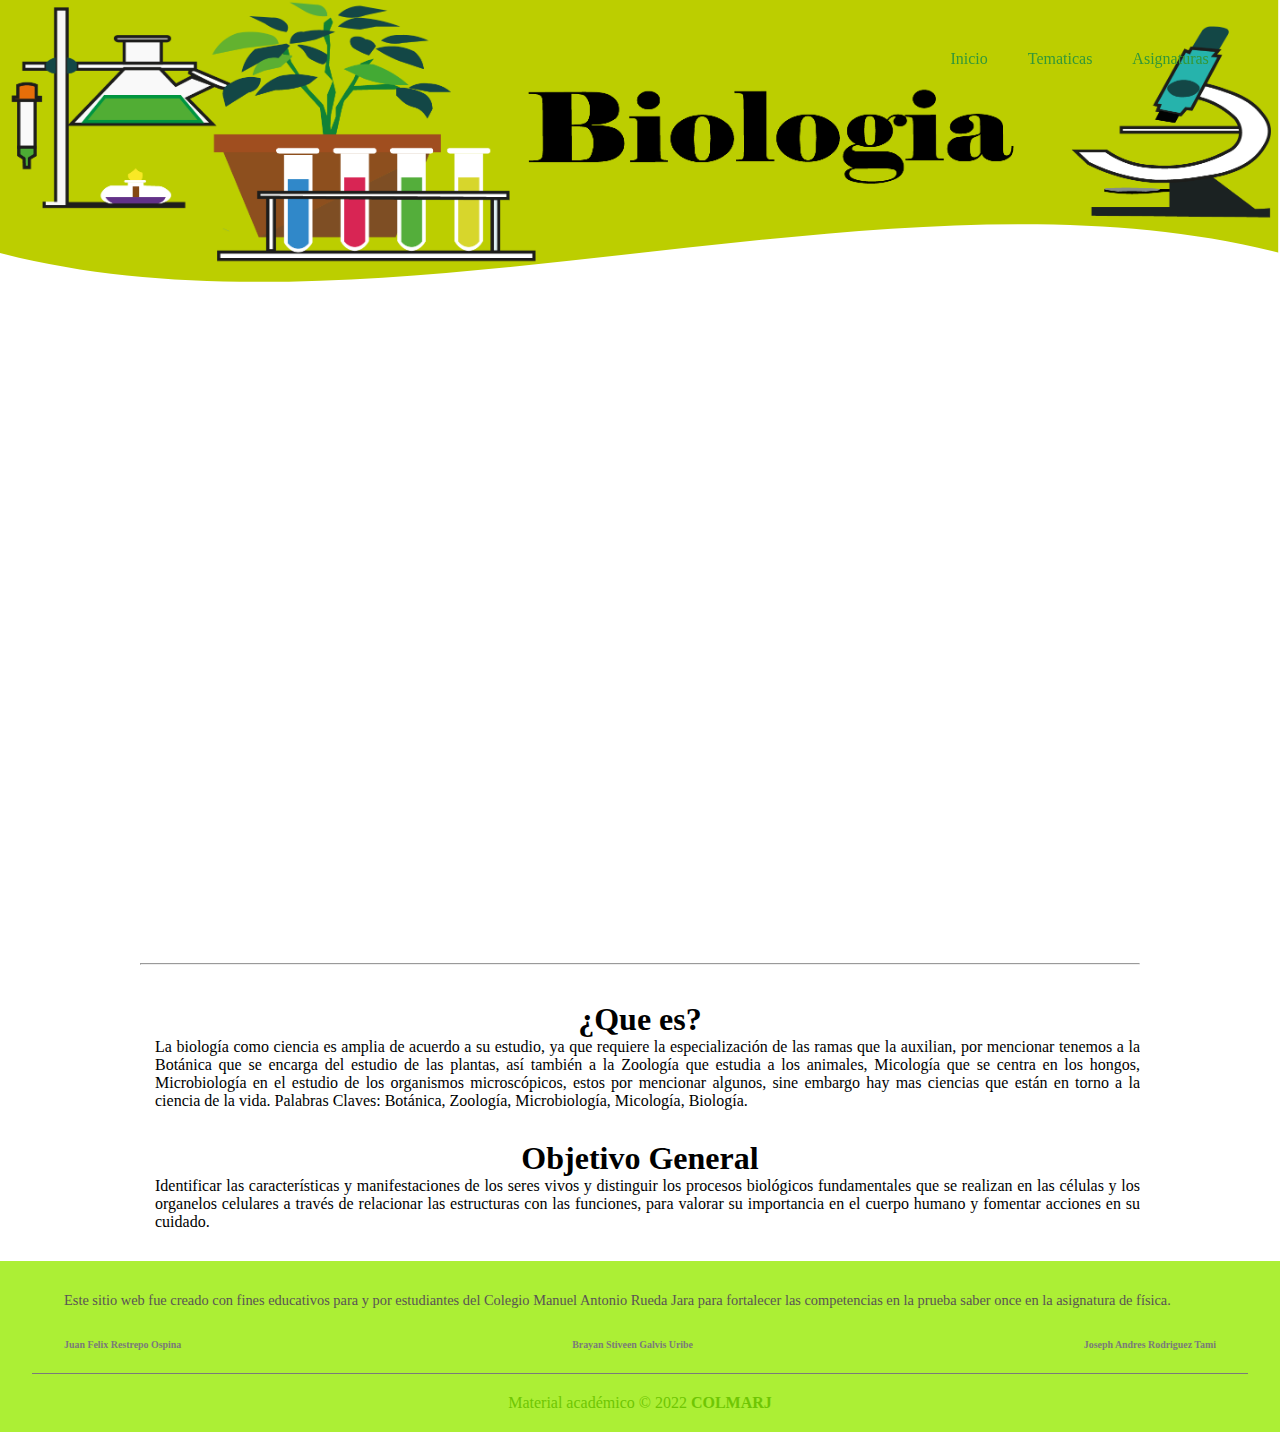
<file: Biologia/Biologia/biologia.html>
<!DOCTYPE html>
<html lang="es">
<head>
    <meta charcet="UTF-8">
    <meta name="viewport" content="width=device-width, initial-scale=1.0">
    <meta htpp-equiv="X-UA-Compatible" content="ie=edge"> 
    <title>Biologia colmarj </title>
    <link rel="stylesheet" href="Inicio Estilo.css">
    <link rel="shortcut icon" href="Imagenes/logobio.png" type="image/x-icon">
</head>
<body>
    <header>
        <nav>
            <ul class="menu">
                <li><a href="../../Index.html">Inicio</a>
                <li><a href="#"> Tematicas</a>
                    <ul class="submenu-tematicas"></li>
                        <ul class="submenu-tematicas">
                            <li><a href="../Temas/La Celula/Biologia-La celula.html">La Celula</a></li><br>
                            <li><a href="../Temas/Los Ecosistemas/Biologia-Los Ecosistemas.html">Los Ecosistemas</a></li><br>
                            <li><a href="../Temas/Organismos/Biologia-Organismos.html">Organismos</a></li><br>
                            </ul>
                        </ul>
                <li><a href="#">Asignaturas</a>
                    <ul class="submenu-asignaturas"></li>
                        <ul class="submenu-asignaturas">
                            <li><a href="../../Fisica/Pagina principal/fisica.html">Fisica</a></li>
                            <li><a href="../Biologia/biologia.html">Biologia</a></li>
                            <li><a href="../../Quimica/principal/Quimica.html">Quimica</a></li>
                                          
                        </ul>
                    </ul>
        </nav>
        <div class="wave" style="height: 150px; overflow: hidden;" ><svg viewBox="0 0 500 150" preserveAspectRatio="none" style="height: 100%; width: 100%;"><path d="M0.00,49.98 C149.99,150.00 349.20,-49.98 500.00,49.98 L500.00,150.00 L0.00,150.00 Z" style="stroke: none; fill: rgb(255, 255, 255);"></path></svg></div>
    </header>
        <main>
            <section class="contenedor sobre-nosotros">
                
                <div class="contenedor-sobre-nosotros">
                    <div class="contenido-textos">
                        <center><iframe width="1000" height="570" src="https://www.youtube.com/embed/XViBPvJAaxI" title="¿QUE ES LA BIOLOGÍA ? en minutos" frameborder="0" allow="accelerometer; autoplay; clipboard-write; encrypted-media; gyroscope; picture-in-picture" allowfullscreen></iframe></center><br><br><hr><br><br>
                        <h1>¿Que es?</h1>
                        <p>La biología como ciencia es amplia de acuerdo a su estudio, ya que
                            requiere la especialización de las ramas que la auxilian, por mencionar
                            tenemos a la Botánica que se encarga del estudio de las plantas, así
                            también a la Zoología que estudia a los animales, Micología que se
                            centra en los hongos, Microbiología en el estudio de los organismos
                            microscópicos, estos por mencionar algunos, sine embargo hay mas
                            ciencias que están en torno a la ciencia de la vida.
                            Palabras Claves: Botánica, Zoología, Microbiología, Micología,
                            Biología.</p>
                        <h1>Objetivo General</h1>
                        <p>Identificar las características y
                            manifestaciones de los seres vivos y distinguir los
                            procesos biológicos fundamentales que se realizan
                            en las células y los organelos celulares a través de
                            relacionar las estructuras con las funciones, para
                            valorar su importancia en el cuerpo humano y
                            fomentar acciones en su cuidado.</p>
                    </div>
                </div>
            </section> 
        </main>
        <footer>      
            <div class="container__footer">  
                <div class="terms">
                <p>Este sitio web fue creado con fines educativos para y por estudiantes del Colegio Manuel Antonio Rueda Jara para fortalecer las competencias en la prueba saber once en la asignatura de física.</p><br>
            </div>           
                <div class="box__footer">  
                    <a>Juan Felix Restrepo Ospina</a>
                </div>
                <div class="box__footer">  
                    <a>Brayan Stiveen Galvis Uribe</a>
                </div>
                <div class="box__footer"> 
                    <a>Joseph Andres Rodriguez Tami</a>
                </div>
    
            </div>
    
            <div class="box__copyright">
                <hr>
                <p>Material académico © 2022 <b>COLMARJ</b></p>
            </div>
        </footer>
</body>
</html>
</file>
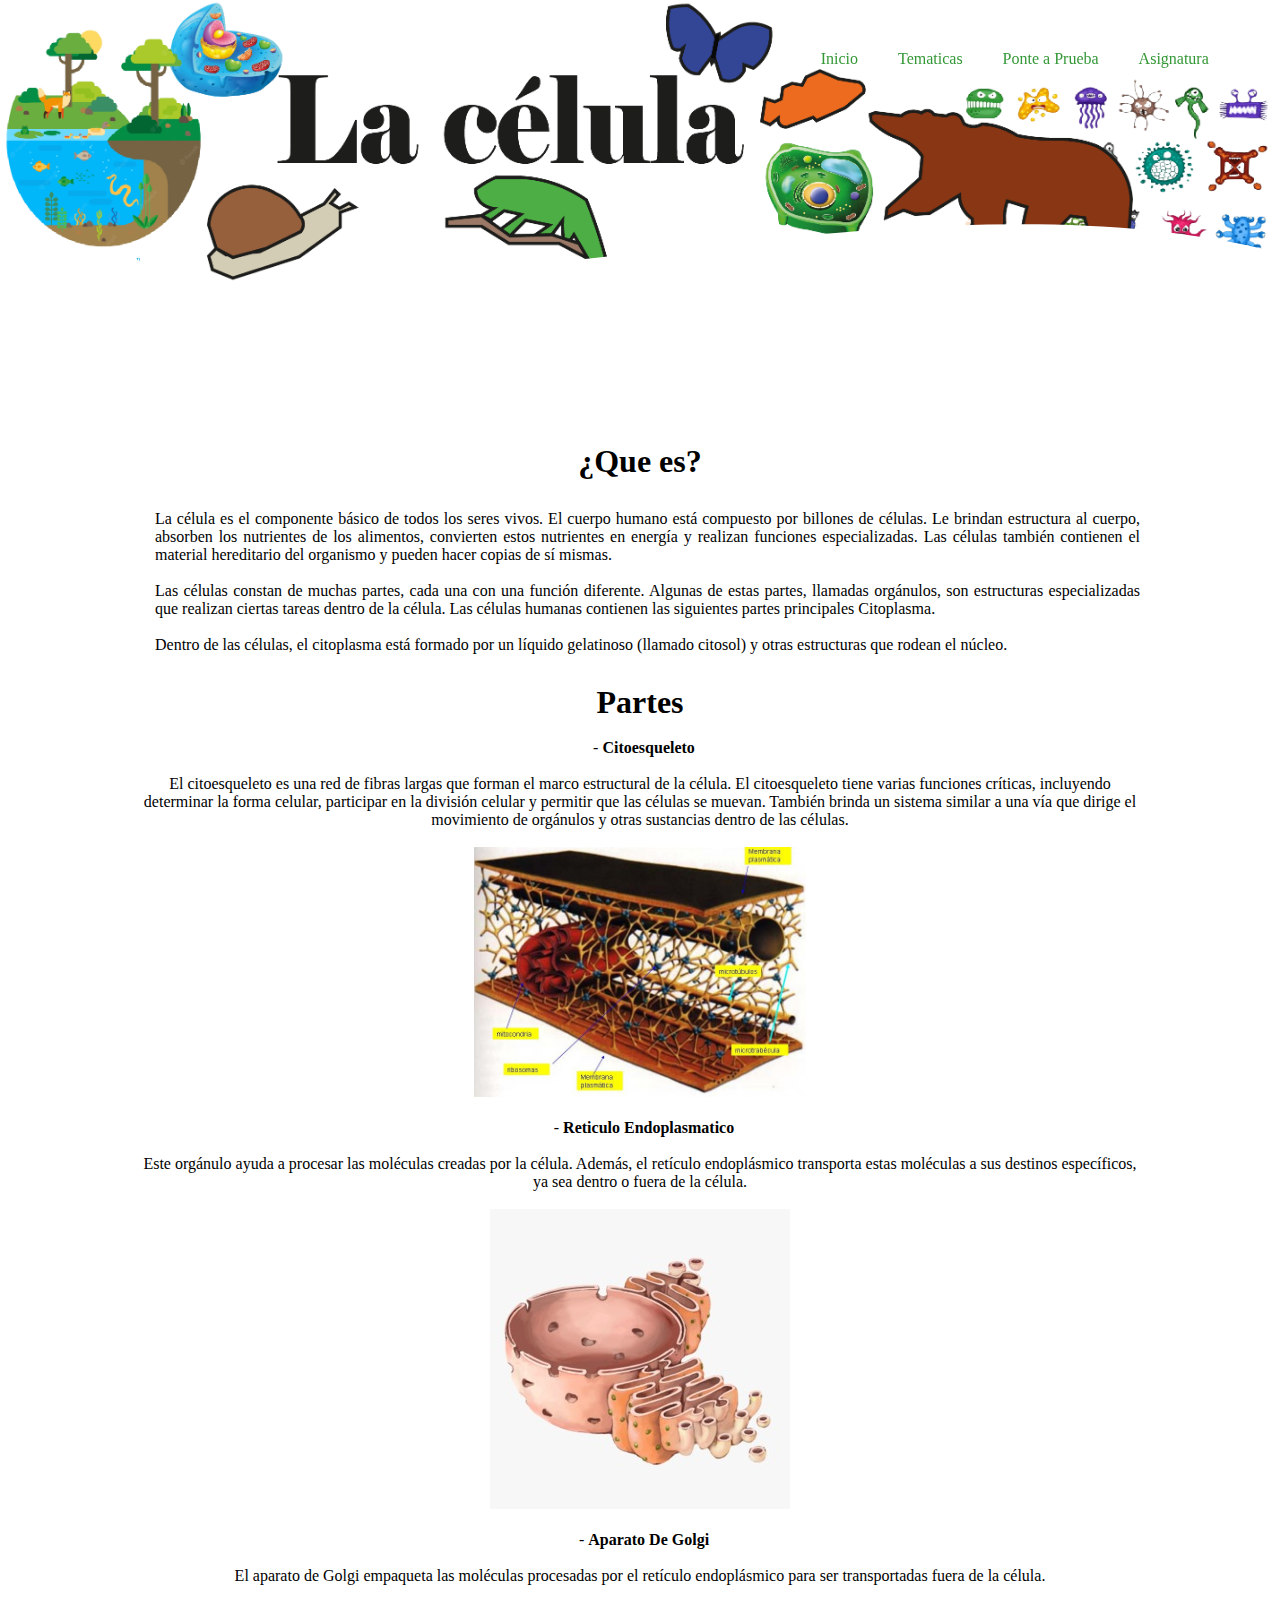
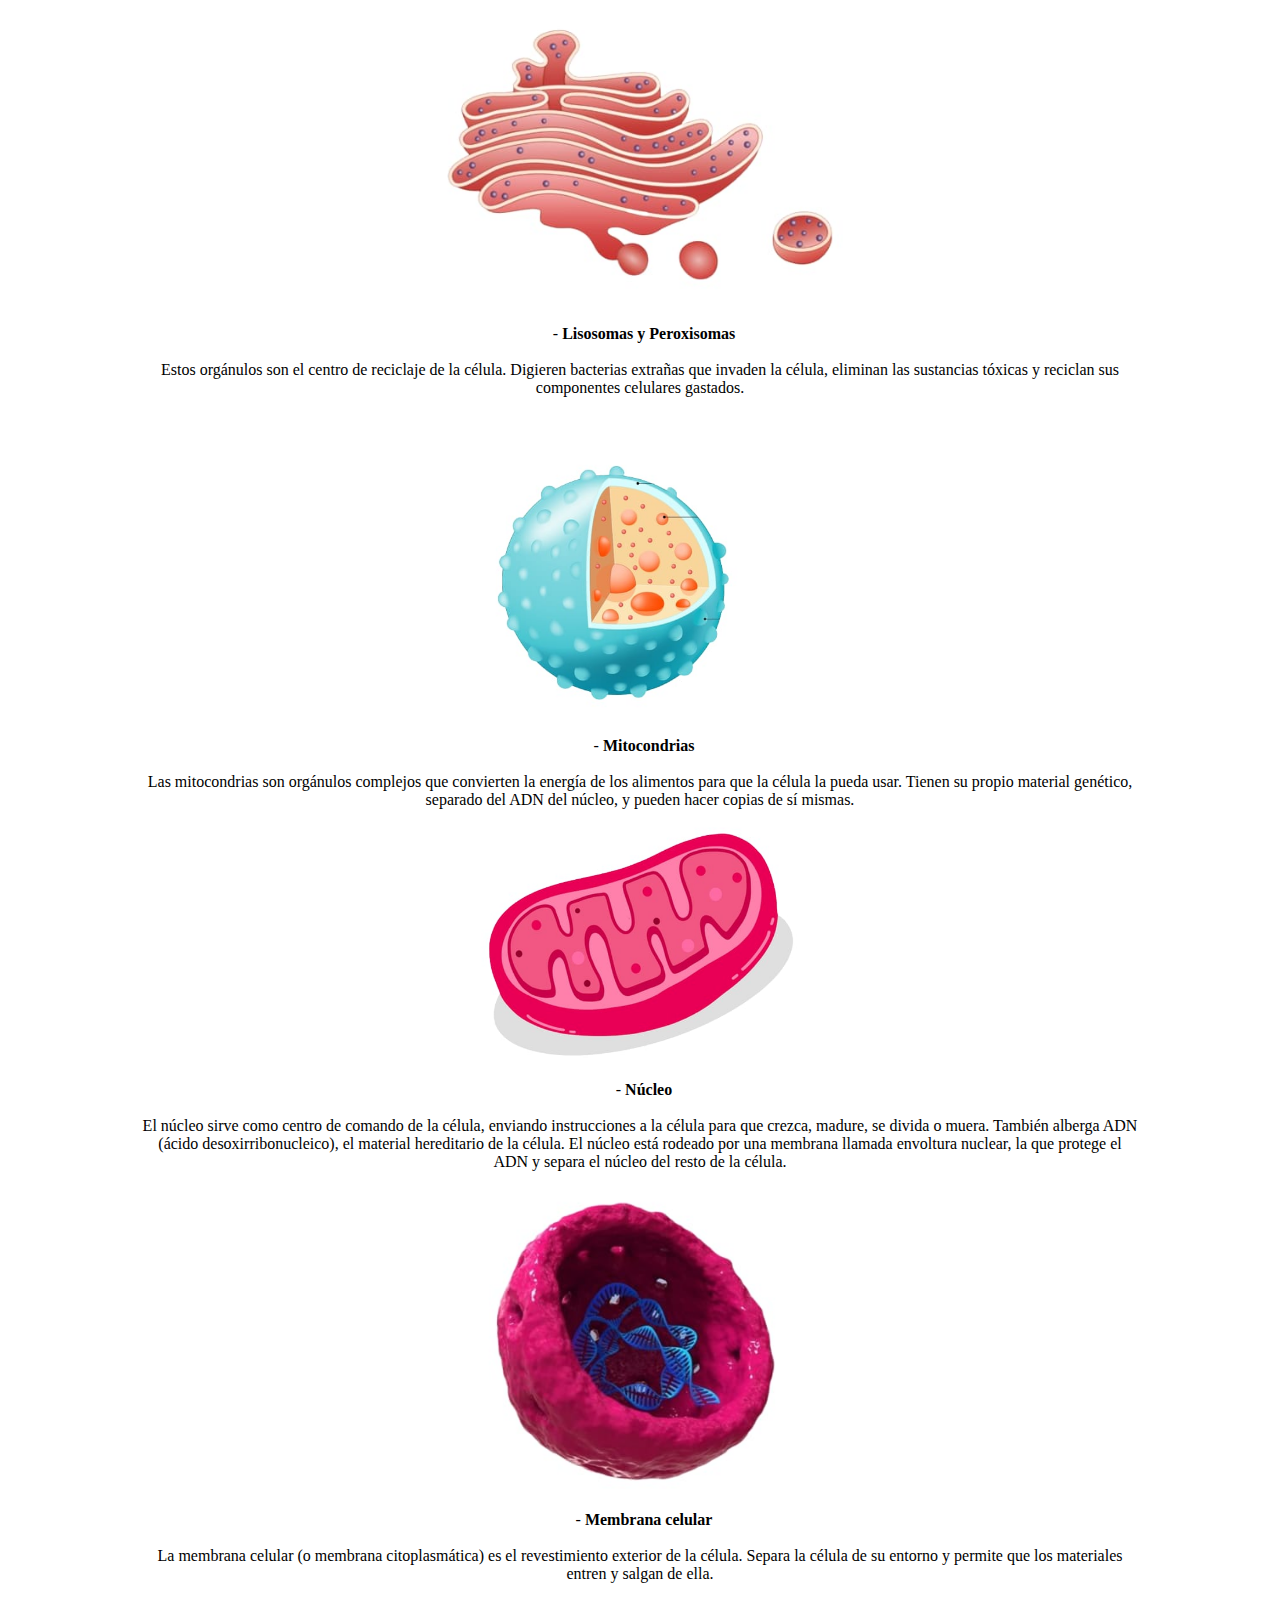
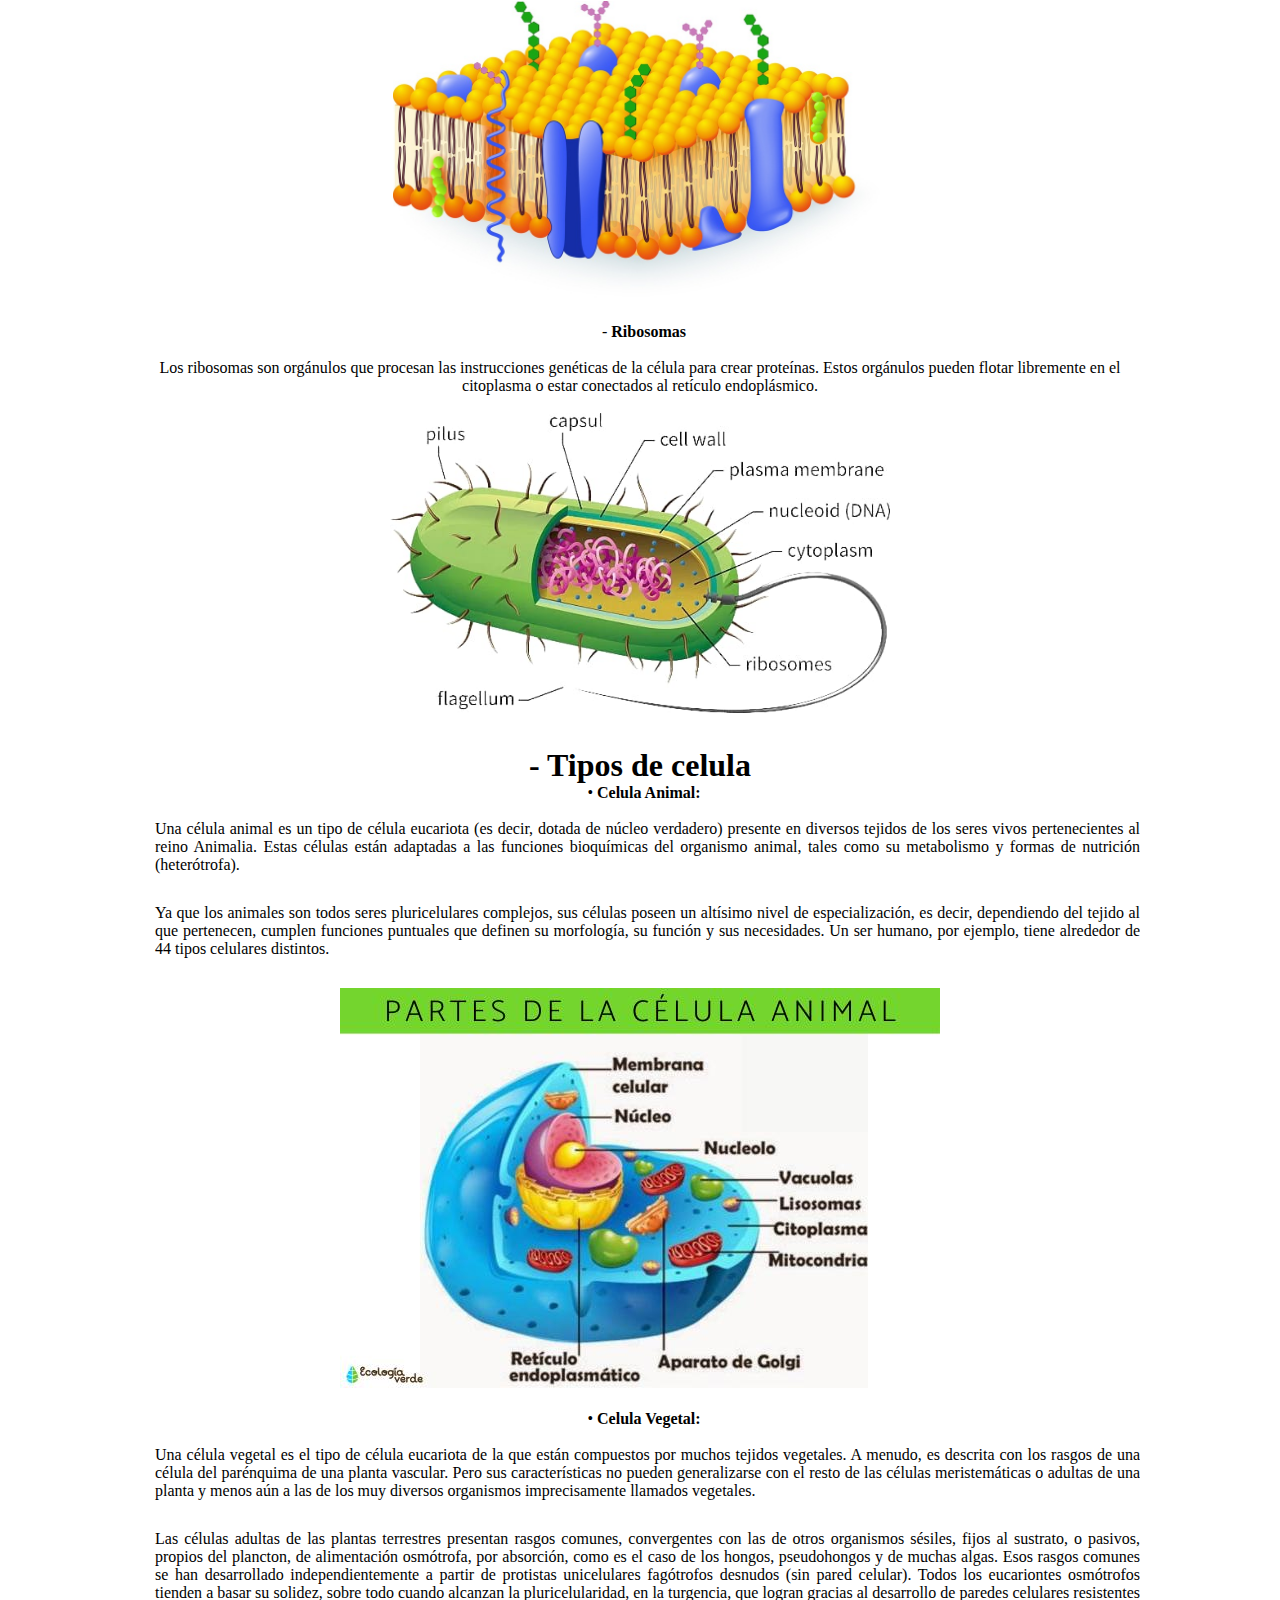
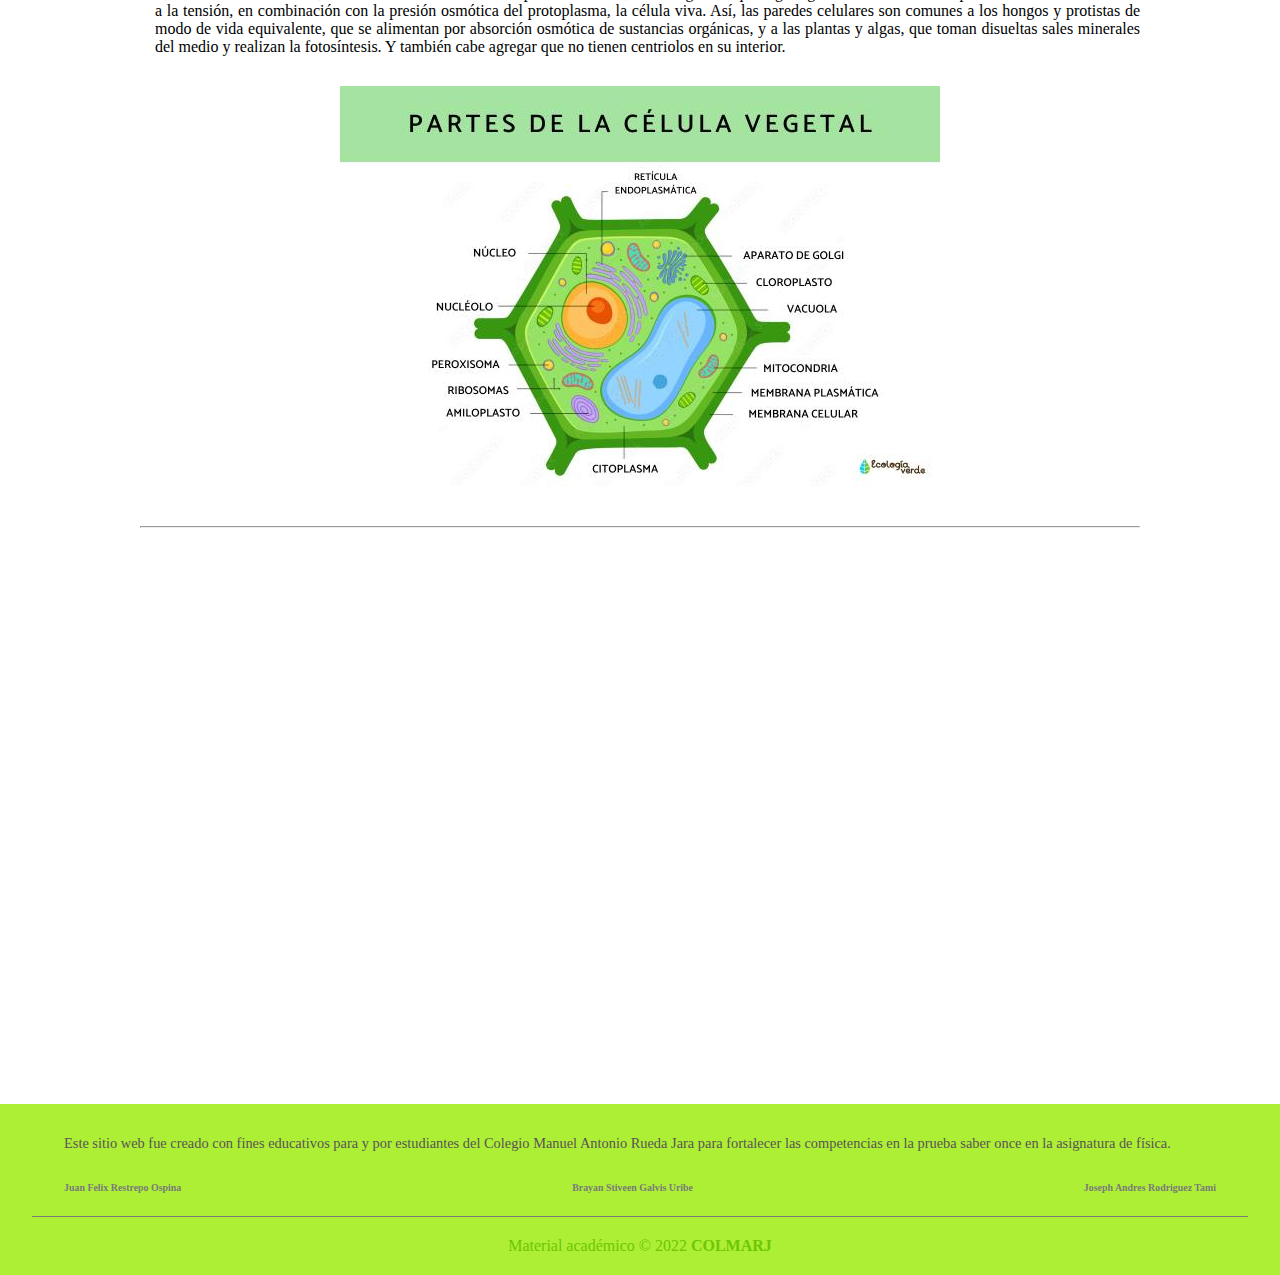
<file: Biologia/Temas/La Celula/Biologia-La celula.html>
<!DOCTYPE html>
<html lang="es">
<head>
    <meta charcet="UTF-8">
    <meta name="viewport" content="width=device-width, initial-scale=1.0">
    <meta htpp-equiv="X-UA-Compatible" content="ie=edge"> 
    <title> La Celula </title>
    <link rel="stylesheet" href="La celula-estilo.css">
    <link rel="shortcut icon" href="Img/logoce.png" type="image/x-icon">
</head>
<body>
    <header>
        <nav>
            <ul class="menu">
                <li><a href="../../../Index.html">Inicio</a>
                <li><a href="#"> Tematicas</a>
                    <ul class="submenu-tematicas"></li>
                        <ul class="submenu-tematicas">
                            <li><a href="../../Temas/La Celula/Biologia-La celula.html">La Celula</a></li><br>
                            <li><a href="../../Temas/Los Ecosistemas/Biologia-Los Ecosistemas.html">Los Ecosistemas</a></li><br>
                            <li><a href="../../Temas/Organismos/Biologia-Organismos.html">Organismos</a></li><br>
                        </ul>
                        </ul>
                <li><a href="../../Temas/La Celula/Prueba 1.html">Ponte a Prueba</a>
                <li><a href="#">Asignatura</a>
                    <ul class="submenu-asignaturas"></li>
                        <ul class="submenu-asignaturas">
                            <li><a href="../../../Fisica/Pagina principal/fisica.html">Fisica</a></li>
                            <li><a href="../../Biologia/biologia.html">Biologia</a></li>
                            <li><a href="../../../Quimica/principal/Quimica.html">Quimica</a></li>
                        </ul>
                    </ul>
        </nav>
        <div class="wave" style="height: 150px; overflow: hidden;" ><svg viewBox="0 0 500 150" preserveAspectRatio="none" style="height: 100%; width: 100%;"><path d="M0.00,49.98 C149.99,150.00 349.20,-49.98 500.00,49.98 L500.00,150.00 L0.00,150.00 Z" style="stroke: none; fill: #fff;"></path></svg></div>
    </header>
        <main>
            <section class="contenedor sobre-nosotros">
                <h2 class="titulo"></h2>
                <div class="contenedor-sobre-nosotros">
                    <div class="contenido-textos">                       
                        <p><h1>¿Que es?</h1></p>
                        <p>La célula es el componente básico de todos los seres vivos. El cuerpo humano está compuesto por billones de células. Le brindan estructura al cuerpo, absorben los nutrientes de los alimentos, convierten estos nutrientes en energía y realizan funciones especializadas. Las células también contienen el material hereditario del organismo y pueden hacer copias de sí mismas.<br><br>
                            Las células constan de muchas partes, cada una con una función diferente. Algunas de estas partes, llamadas orgánulos, son estructuras especializadas que realizan ciertas tareas dentro de la célula. Las células humanas contienen las siguientes partes principales
                            Citoplasma.<br><br>
                            Dentro de las células, el citoplasma está formado por un líquido gelatinoso (llamado citosol) y otras estructuras que rodean el núcleo.</p>
                        
                        <h1>Partes</h1><br>

                        <ul>&nbsp - <b>Citoesqueleto</b></ul> <br>                       
                        El citoesqueleto es una red de fibras largas que forman el marco estructural de la célula. El citoesqueleto tiene varias funciones críticas, incluyendo determinar la forma celular, participar en la división celular y permitir que las células se muevan. También brinda un sistema similar a una vía que dirige el movimiento de orgánulos y otras sustancias dentro de las células.<br><br>
                        <center><img src="Img/cito.png" alt=""  class="Imagen-about-us" height="250px"></center><br>    
                        <ul>&nbsp - <b>Reticulo Endoplasmatico</b></ul> <br> 
                            Este orgánulo ayuda a procesar las moléculas creadas por la célula. Además, el retículo endoplásmico transporta estas moléculas a sus destinos específicos, ya sea dentro o fuera de la célula.<br><br>                  
                        <center><img src="Img/reti endo.png" alt="" class="Imagen-about-us" height="300"></center><br>
                        <ul>&nbsp - <b>Aparato De Golgi</b></ul> <br>
                            El aparato de Golgi empaqueta las moléculas procesadas por el retículo endoplásmico para ser transportadas fuera de la célula.<br><br>
                        <center><img src="Img/apara golgi.png" alt="" class="Imagen-about-us" height="300"></center><br>
                        <ul>&nbsp - <b>Lisosomas y Peroxisomas</b></ul> <br>
                            Estos orgánulos son el centro de reciclaje de la célula. Digieren bacterias extrañas que invaden la célula, eliminan las sustancias tóxicas y reciclan sus componentes celulares gastados.<br><br>
                        <center><img src="Img/libosoma.png" alt="" class="Imagen-about-us" height="300"></center><br>
                        <ul>&nbsp - <b>Mitocondrias</b></ul> <br>
                            Las mitocondrias son orgánulos complejos que convierten la energía de los alimentos para que la célula la pueda usar. Tienen su propio material genético, separado del ADN del núcleo, y pueden hacer copias de sí mismas.<br>
                        <center><img src="Img/mito.png" alt="" class="Imagen-about-us" height="250"></center><br>
                        <ul>&nbsp - <b>Núcleo</b></ul> <br>
                            El núcleo sirve como centro de comando de la célula, enviando instrucciones a la célula para que crezca, madure, se divida o muera. También alberga ADN (ácido desoxirribonucleico), el material hereditario de la célula. El núcleo está rodeado por una membrana llamada envoltura nuclear, la que protege el ADN y separa el núcleo del resto de la célula.<br><br>
                        <center><img src="Img/nucle.png" class="Imagen-about-us" height="300"></center><br>
                        <ul>&nbsp - <b>Membrana celular</b></ul> <br>
                            La membrana celular (o membrana citoplasmática) es el revestimiento exterior de la célula. Separa la célula de su entorno y permite que los materiales entren y salgan de ella.<br><br>
                        <center><img src="Img/mem celu.png" alt="" class="Imagen-about-us" height="300"></center><br>
                        <ul>&nbsp - <b>Ribosomas</b></ul> <br>
                            Los ribosomas son orgánulos que procesan las instrucciones genéticas de la célula para crear proteínas. Estos orgánulos pueden flotar libremente en el citoplasma o estar conectados al retículo endoplásmico.<br><br>
                        <center><img src="Img/riboso.png" alt="" class="Imagen-about-us" height="300"></center></p> 
                        <h1>- Tipos de celula</h1>

                        <ul>&nbsp • <b>Celula Animal:</b></ul> <br>
                            <p>Una célula animal es un tipo de célula eucariota (es decir, dotada de núcleo verdadero) presente en diversos tejidos de los seres vivos pertenecientes al reino Animalia. Estas células están adaptadas a las funciones bioquímicas del organismo animal, tales como su metabolismo y formas de nutrición (heterótrofa).</p>
                            <p>Ya que los animales son todos seres pluricelulares complejos, sus células poseen un altísimo nivel de especialización, es decir, dependiendo del tejido al que pertenecen, cumplen funciones puntuales que definen su morfología, su función y sus necesidades. Un ser humano, por ejemplo, tiene alrededor de 44 tipos celulares distintos.</p>
                                <center><img src="Img/animal.png" alt="" class="Imagen-about-us" height="400"></center><br>
                            <ul>&nbsp • <b>Celula Vegetal:</b></ul> <br>
                            <p>Una célula vegetal es el tipo de célula eucariota de la que están compuestos por muchos tejidos vegetales. A menudo, es descrita con los rasgos de una célula del parénquima de una planta vascular. Pero sus características no pueden generalizarse con el resto de las células meristemáticas o adultas de una planta y menos aún a las de los muy diversos organismos imprecisamente llamados vegetales.</p>
                            <p>Las células adultas de las plantas terrestres presentan rasgos comunes, convergentes con las de otros organismos sésiles, fijos al sustrato, o pasivos, propios del plancton, de alimentación osmótrofa, por absorción, como es el caso de los hongos, pseudohongos y de muchas algas. Esos rasgos comunes se han desarrollado independientemente a partir de protistas unicelulares fagótrofos desnudos (sin pared celular). Todos los eucariontes osmótrofos tienden a basar su solidez, sobre todo cuando alcanzan la pluricelularidad, en la turgencia, que logran gracias al desarrollo de paredes celulares resistentes a la tensión, en combinación con la presión osmótica del protoplasma, la célula viva. Así, las paredes celulares son comunes a los hongos y protistas de modo de vida equivalente, que se alimentan por absorción osmótica de sustancias orgánicas, y a las plantas y algas, que toman disueltas sales minerales del medio y realizan la fotosíntesis. Y también cabe agregar que no tienen centriolos en su interior.</p>
                                <center><img src="Img/vegetal.png" alt="" class="Imagen-about-us" height="400"></center><br><br><hr><br><br>

                            <center><iframe class="videos-contenido" src="https://www.youtube.com/embed/WQgwaigJlsI" title="La Célula: Definición, estructura, funciones y partes - Procariotas, eucariotas, animales, vegetales" frameborder="0" allow="accelerometer; autoplay; clipboard-write; encrypted-media; gyroscope; picture-in-picture" allowfullscreen></iframe></center> <br><br>







                    </div>
                </div>
            </section> 
        </main>
        <footer>
               
            <div class="container__footer">  
                <div class="terms">
                <p>Este sitio web fue creado con fines educativos para y por estudiantes del Colegio Manuel Antonio Rueda Jara para fortalecer las competencias en la prueba saber once en la asignatura de física.</p><br> 
            </div>           
            <div class="box__footer">  
                <a>Juan Felix Restrepo Ospina</a>
            </div>
            <div class="box__footer">  
                <a>Brayan Stiveen Galvis Uribe</a>
            </div>
            <div class="box__footer"> 
                <a>Joseph Andres Rodriguez Tami</a>
            </div>
    
            </div>
    
            <div class="box__copyright">
                <hr>
                <p>Material académico © 2022 <b>COLMARJ</b></p>
            </div>
        </footer>
</body>
</html>
</file>
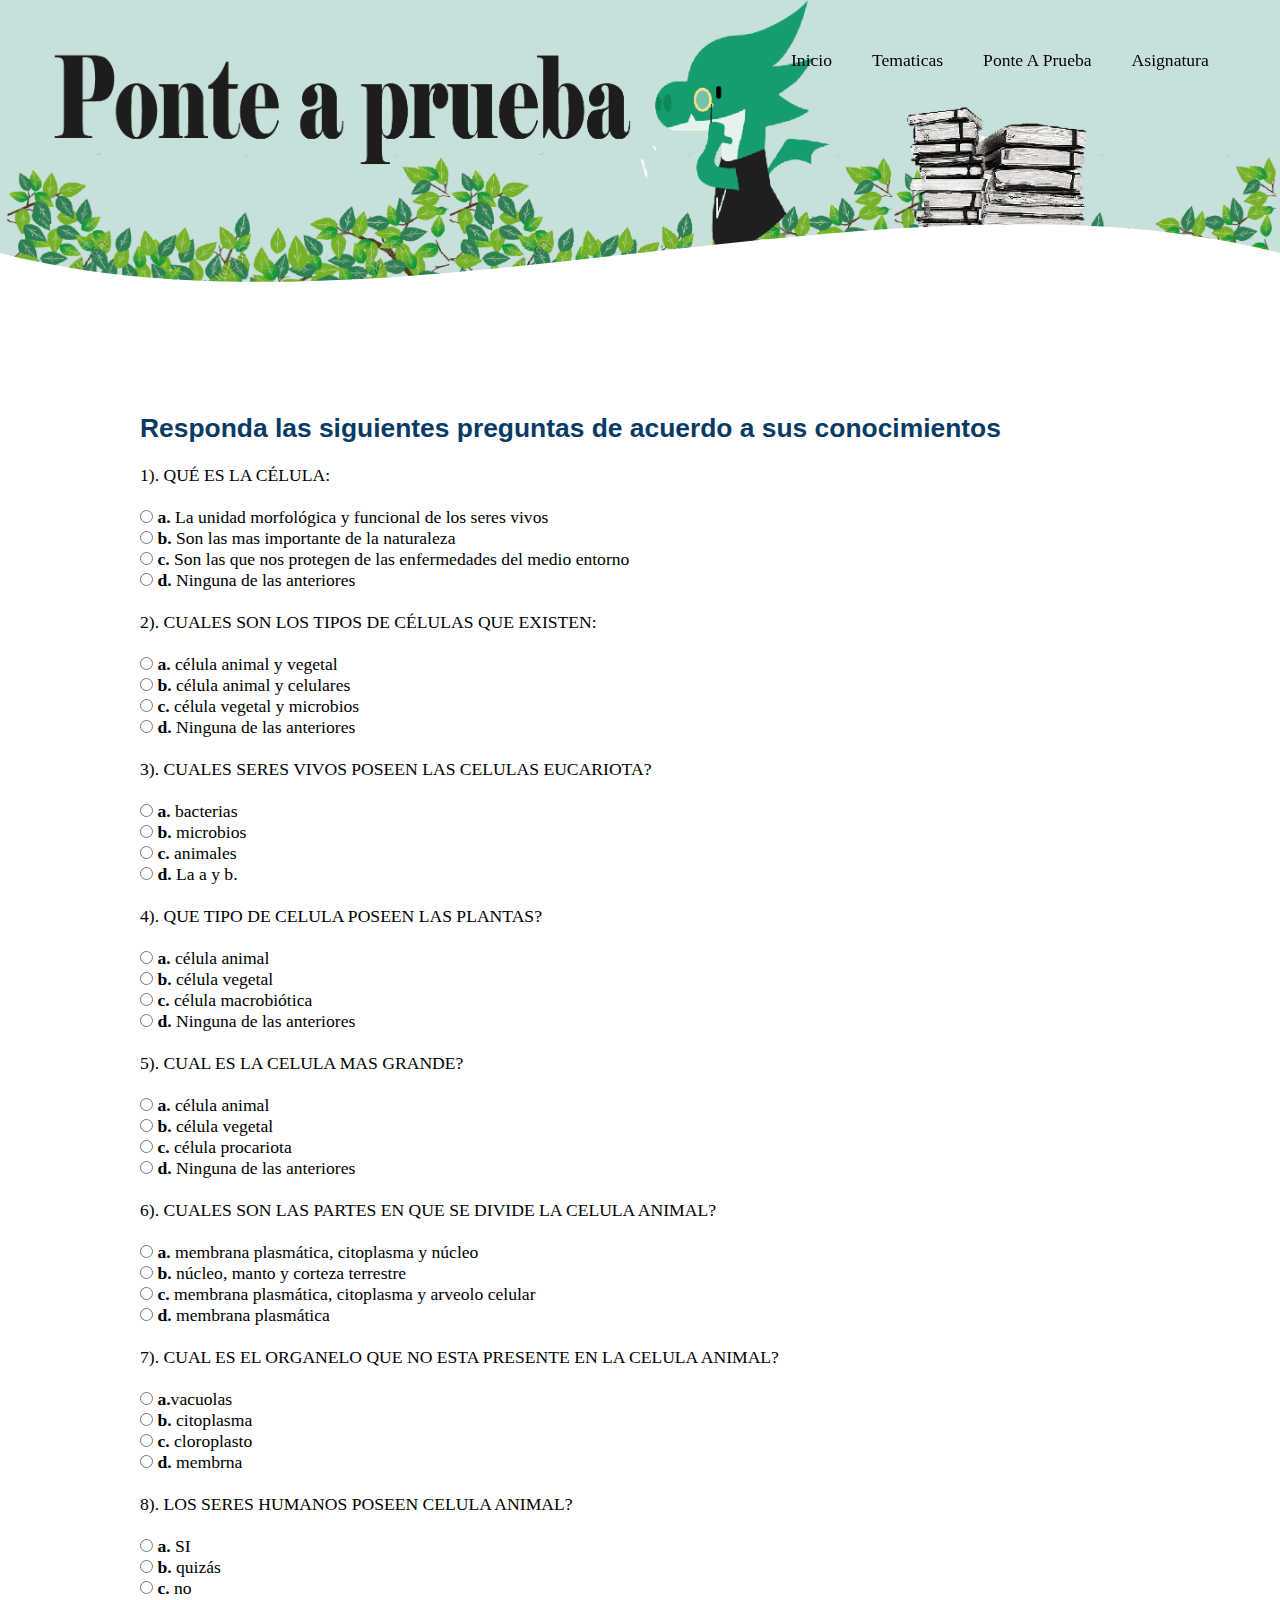
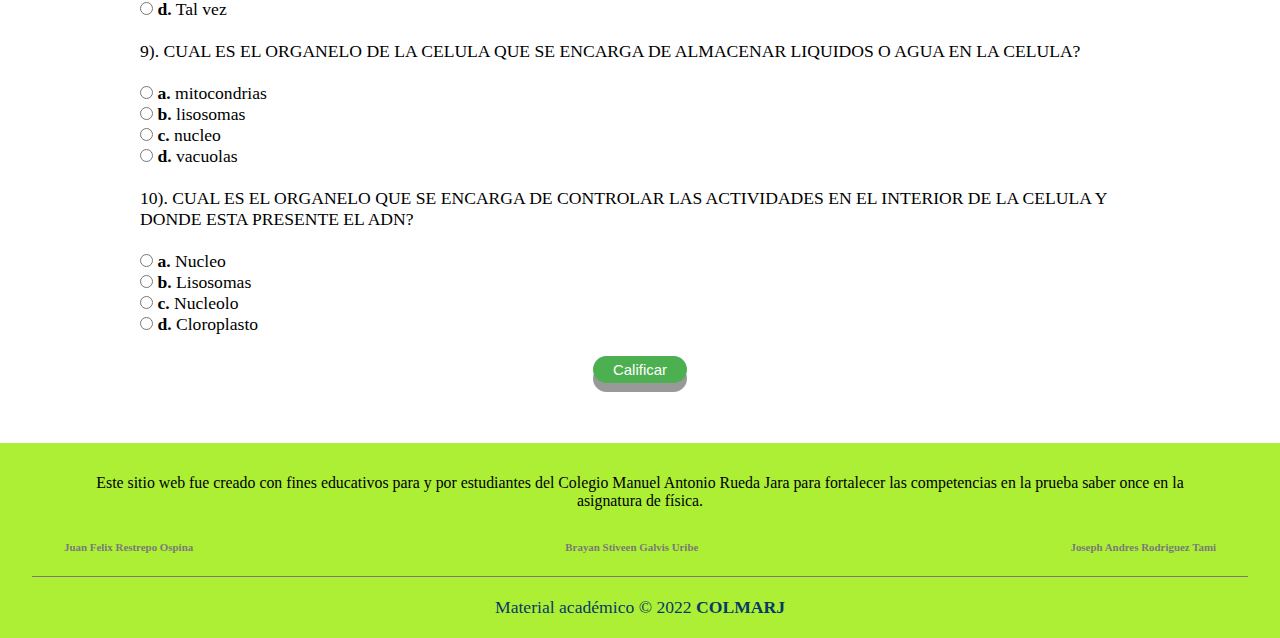
<file: Biologia/Temas/La Celula/Prueba 1.html>
<!DOCTYPE html>
<html lang="es">
<head>
    <meta charcet="UTF-8">
    <meta name="viewport" content="width=device-width, initial-scale=1.0">
    <meta htpp-equiv="X-UA-Compatible" content="ie=edge"> 
    <title>La celula</title>
    <link rel="stylesheet" href="la celula-Prueba 1-estilo.css">
    <script src="JavaScript.js" lenguaje="javascript.js" type="text/javascript"></script>
    <link rel="shortcut icon" href="Imagenes/Icono.png" type="image/x-icon">
</head>
<body>
    <header>
        <nav>
            <ul class="menu">
                <li><a href="../../../Index.html">Inicio</a>
                <li><a> Tematicas</a>
                    <ul class="submenu-tematicas"></li>
                        <ul class="submenu-tematicas">
                            <li><a href="../../Temas/La Celula/Biologia-La celula.html">La celula</a></li><br>
                            <li><a href="../../Temas/Los Ecosistemas/Biologia-Los Ecosistemas.html">Los ecosistemas</a></li><br>
                            <li><a href="../../Temas/Organismos/Biologia-Organismos.html">Los organismos</a></li><br>
                        </ul>
                    </ul>
                 <li><a href="../La Celula/Prueba 1.html">Ponte A Prueba</a>
                <li><a href="#">Asignatura</a>
                    <ul class="submenu-asignaturas"></li>
                        <ul class="submenu-asignaturas">
                            <li><a href="../../../Fisica/Pagina principal/fisica.html">Fisica</a></li>
                            <li><a href="../../Biologia/biologia.html">Biologia</a></li>
                            <li><a href="../../../Quimica/principal/Quimica.html">Quimica</a></li>
                                          
                        </ul>
                    </ul>
        </nav>
        <div class="wave" style="height: 150px; overflow: hidden;" ><svg viewBox="0 0 500 150" preserveAspectRatio="none" style="height: 100%; width: 100%;"><path d="M0.00,49.98 C149.99,150.00 349.20,-49.98 500.00,49.98 L500.00,150.00 L0.00,150.00 Z" style="stroke: none; fill: #fff;"></path></svg></div>
    </header>
        <main>
            <section class="contenedor sobre-nosotros">
                <section class="Formulario">
                    <form>
                        <section class="Bloque-form">
                            <section class="Pregunta-form">
                                <p><b class="posterior-pregunta">Responda las siguientes preguntas de acuerdo a sus conocimientos</b></p> <br>
                                <section class="Formulario">
                                    <form>
                                        <section class="Bloque-form">
                                            <section class="Pregunta-form">
                                                <label for="P1">1). QUÉ ES LA CÉLULA:</label><br><br>
                                            </section>
                                            <input type="radio" name="P1" value="a"> <b>a.</b> La unidad morfológica y funcional de los seres vivos<br>
                                            <input type="radio" name="P1" value="b"> <b>b.</b> Son las mas importante de la naturaleza<br>
                                            <input type="radio" name="P1" value="c"> <b>c.</b> Son las que nos protegen de las enfermedades del medio entorno<br>
                                            <input type="radio" name="P1" value="d"> <b>d.</b> Ninguna de las anteriores<br><br>
                                        </section>
                                        <section class="Bloque-form">
                                            <section class="Pregunta-form">
                                                <label for="P2"><p>2). CUALES SON LOS TIPOS DE CÉLULAS QUE EXISTEN:</p></label><br>
                                            </section>
                                            <input type="radio" name="P2" value="a"> <b>a.</b>  célula animal y vegetal<br>
                                            <input type="radio" name="P2" value="b"> <b>b.</b> célula animal y celulares<br>
                                            <input type="radio" name="P2" value="c"> <b>c.</b> célula vegetal y microbios<br>
                                            <input type="radio" name="P2" value="d"> <b>d.</b> Ninguna de las anteriores<br><br>
                                        </section>
                                        <section class="Bloque-form">
                                            <section class="Pregunta-form">
                                                <label for="P3">3). CUALES SERES VIVOS POSEEN LAS CELULAS EUCARIOTA? </label><br><br>
                                            </section>
                                            <input type="radio" name="P3" value="a"> <b>a.</b> bacterias<br>
                                            <input type="radio" name="P3" value="b"> <b>b.</b> microbios<br>
                                            <input type="radio" name="P3" value="c"> <b>c.</b> animales<br>
                                            <input type="radio" name="P3" value="d"> <b>d.</b> La a y b.<br><bR>
                                        </section>
                                        <section class="Bloque-form">
                                            <section class="Pregunta-form">
                                                <label for="P4">4). QUE TIPO DE CELULA POSEEN LAS PLANTAS?</label><br><br>
                                            </section>
                                            <input type="radio" name="P4" value="a"> <b>a.</b>  célula animal<br>
                                            <input type="radio" name="P4" value="b"> <b>b.</b> célula vegetal<br>
                                            <input type="radio" name="P4" value="c"> <b>c.</b> célula macrobiótica<br>
                                            <input type="radio" name="P4" value="d"> <b>d.</b> Ninguna de las anteriores<br><br>
                                        </section><section class="Bloque-form">
                                            <section class="Pregunta-form">
                                                <label for="P5">5). CUAL ES LA CELULA MAS GRANDE?</label><br><br>
                                            </section>
                                            <input type="radio" name="P5" value="a"> <b>a.</b>  célula animal<br>
                                            <input type="radio" name="P5" value="b"> <b>b.</b> célula vegetal<br>
                                            <input type="radio" name="P5" value="c"> <b>c.</b> célula procariota<br>
                                            <input type="radio" name="P5" value="d"> <b>d.</b> Ninguna de las anteriores<br><br>
                                        </section><section class="Bloque-form">
                                            <section class="Pregunta-form">
                                                <label for="P6">6). CUALES SON LAS PARTES EN QUE SE DIVIDE LA CELULA ANIMAL?</label><br><br>
                                            </section>
                                            <input type="radio" name="P6" value="a"> <b>a.</b> membrana plasmática, citoplasma y núcleo<br>
                                            <input type="radio" name="P6" value="b"> <b>b.</b> núcleo, manto y corteza terrestre<br>
                                            <input type="radio" name="P6" value="c"> <b>c.</b> membrana plasmática, citoplasma y arveolo celular<br>
                                            <input type="radio" name="P6" value="d"> <b>d.</b> membrana plasmática<br><br>
                                        </section><section class="Bloque-form">
                                            <section class="Pregunta-form">
                                                <label for="P7">7). CUAL ES EL ORGANELO QUE NO ESTA PRESENTE EN LA CELULA ANIMAL? </label><br><br>
                                            </section>
                                            <input type="radio" name="P7" value="a"> <b>a.</b>vacuolas<br>
                                            <input type="radio" name="P7" value="b"> <b>b.</b> citoplasma<br>
                                            <input type="radio" name="P7" value="c"> <b>c.</b> cloroplasto<br>
                                            <input type="radio" name="P7" value="d"> <b>d.</b> membrna<br><br>
                                        </section><section class="Bloque-form">
                                            <section class="Pregunta-form">
                                                <label for="P8">8). LOS SERES HUMANOS POSEEN CELULA ANIMAL? </label><br><br>
                                            </section>
                                            <input type="radio" name="P8" value="a"> <b>a.</b> SI<br>
                                            <input type="radio" name="P8" value="b"> <b>b.</b> quizás<br>
                                            <input type="radio" name="P8" value="c"> <b>c.</b> no<br>
                                            <input type="radio" name="P8" value="d"> <b>d.</b> Tal vez<br><br>
                                        </section>
                                            <section class="Pregunta-form">
                                                <label for="P9">9). CUAL ES EL ORGANELO DE LA CELULA QUE SE ENCARGA DE ALMACENAR LIQUIDOS O AGUA EN LA CELULA?</label><br><br>
                                            </section>
                                            <input type="radio" name="P9" value="a"> <b>a.</b> mitocondrias<br>
                                            <input type="radio" name="P9" value="b"> <b>b.</b> lisosomas<br>
                                            <input type="radio" name="P9" value="c"> <b>c.</b> nucleo<br>
                                            <input type="radio" name="P9" value="d"> <b>d.</b> vacuolas<br><br>
                                        </section>
                                        <section class="Pregunta-form">
                                            <label for="P10">10). CUAL ES EL ORGANELO QUE SE ENCARGA DE CONTROLAR LAS ACTIVIDADES EN EL INTERIOR DE LA CELULA Y DONDE ESTA PRESENTE EL ADN? </label><br><br>
                                        </section>
                                        <input type="radio" name="P10" value="a"> <b>a.</b> Nucleo<br>
                                        <input type="radio" name="P10" value="b"> <b>b.</b> Lisosomas<br>
                                        <input type="radio" name="P10" value="c"> <b>c.</b> Nucleolo<br>
                                        <input type="radio" name="P10" value="d"> <b>d.</b> Cloroplasto<br><br>
                                        </section>                                                                            
                                        <center><button class="boton" type="button" onclick="funcionboton();">Calificar</button></center>
                                    </form>
                                </section>
            </section> 
        </main>
        <footer>
               
            <div class="container__footer">  
                <div class="terms">
                <p>Este sitio web fue creado con fines educativos para y por estudiantes del Colegio Manuel Antonio Rueda Jara para fortalecer las competencias en la prueba saber once en la asignatura de física.</p><br> 
            </div>           
            <div class="box__footer">  
                <a>Juan Felix Restrepo Ospina</a>
            </div>
            <div class="box__footer">  
                <a>Brayan Stiveen Galvis Uribe</a>
            </div>
            <div class="box__footer"> 
                <a>Joseph Andres Rodriguez Tami</a>
            </div>
    
            </div>
    
            <div class="box__copyright">
                <hr>
                <p>Material académico © 2022 <b>COLMARJ</b></p>
            </div>
        </footer>
</body>
</html>
</file>
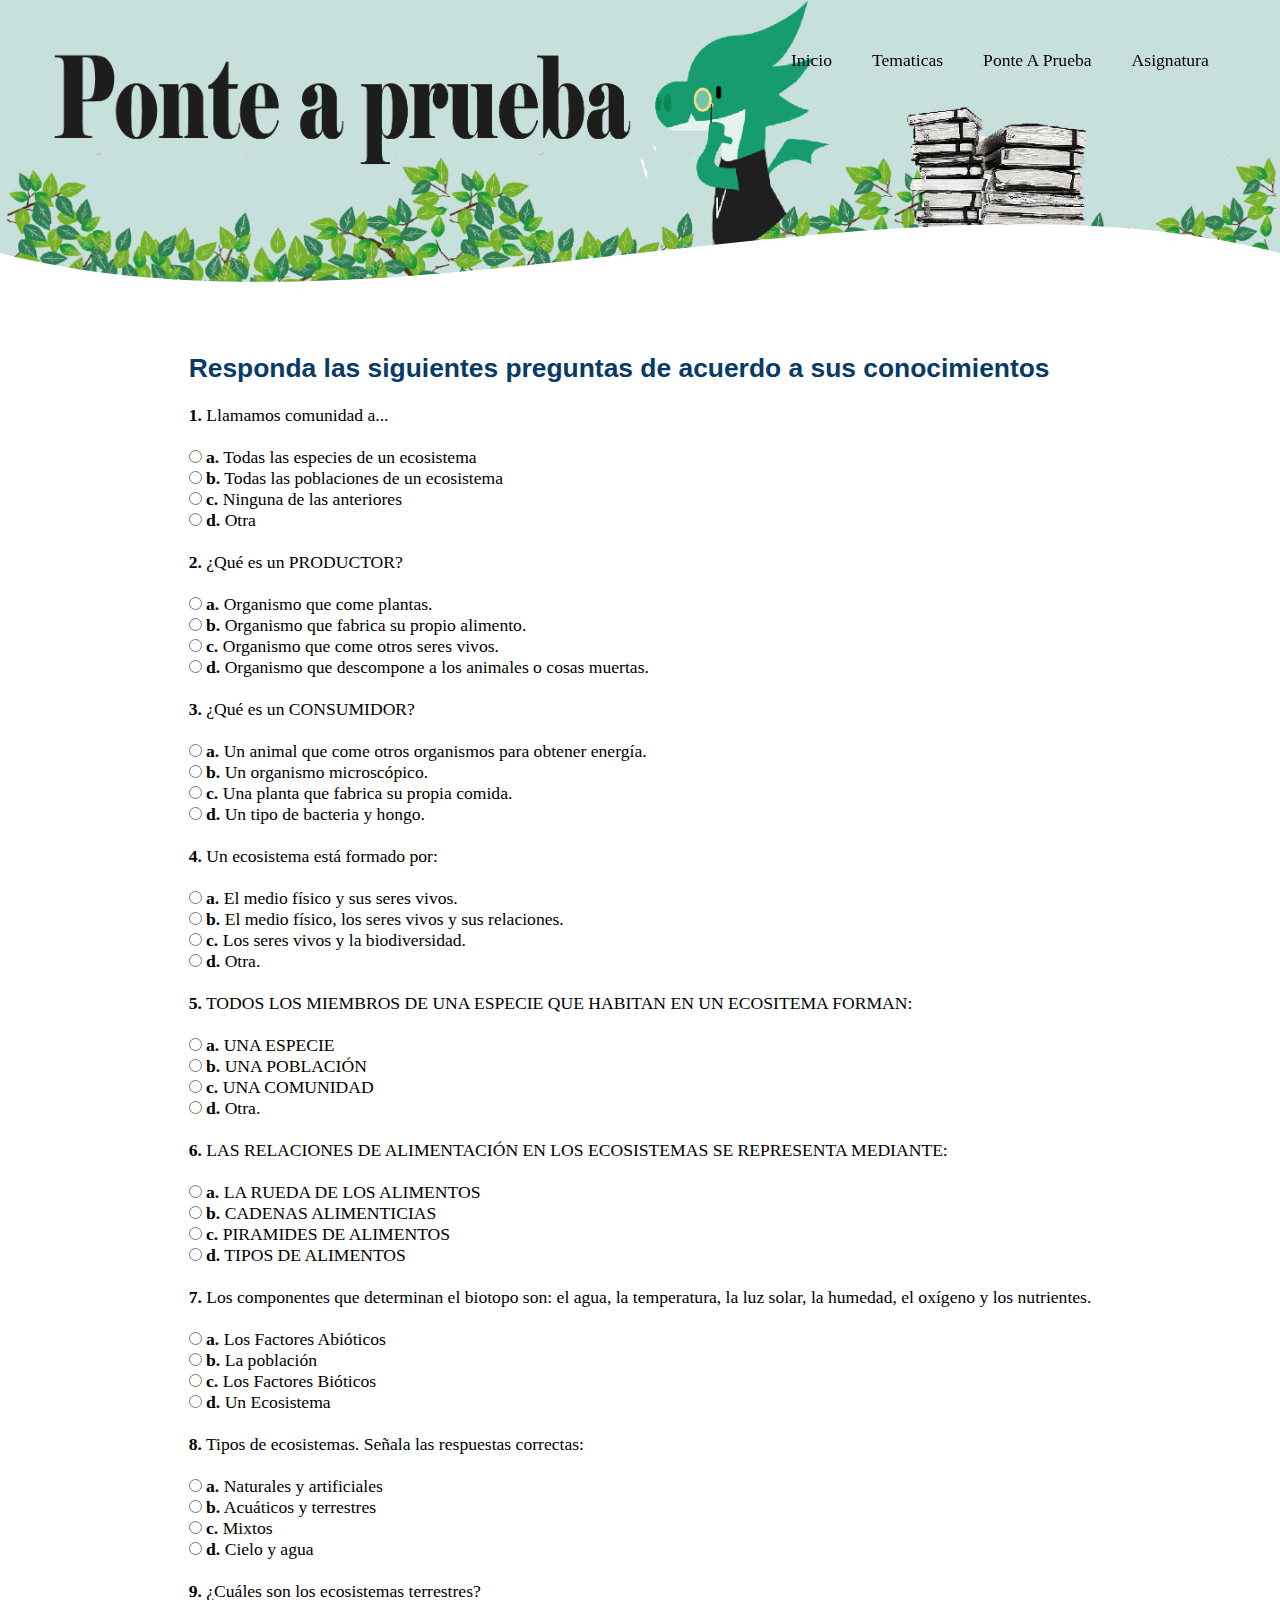
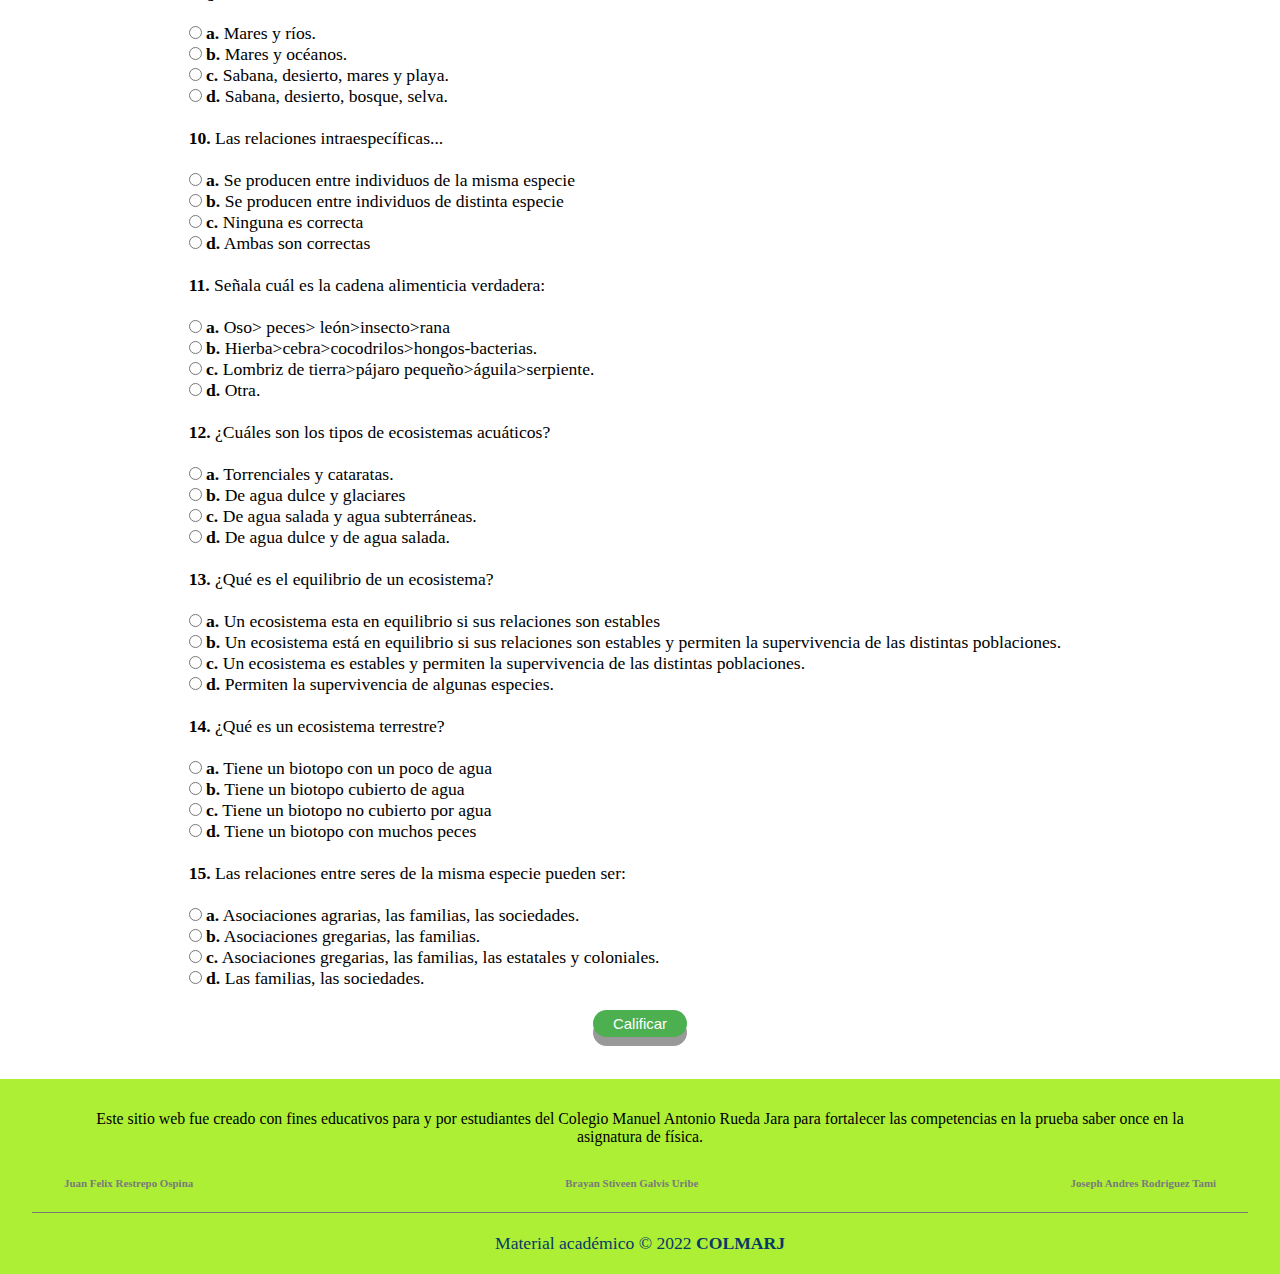
<file: Biologia/Temas/Los Ecosistemas/Prueba 1.html>
<!DOCTYPE html>
<html lang="es">
<head>
    <meta charcet="UTF-8">
    <meta name="viewport" content="width=device-width, initial-scale=1.0">
    <meta htpp-equiv="X-UA-Compatible" content="ie=edge"> 
    <title>Los ecosistemas</title>
    <link rel="stylesheet" href="los ecosistemas-Prueba 1-estilo.css">
    <script src="JavaScript.js" lenguaje="javascript.js" type="text/javascript"></script>
    <link rel="shortcut icon" href="Imagenes/Icono.png" type="image/x-icon">
</head>
<body>
    <header>
        <nav>
            <ul class="menu">
                <li><a href="../../../Index.html">Inicio</a>
                <li><a> Tematicas</a>
                    <ul class="submenu-tematicas"></li>
                        <ul class="submenu-tematicas">
                            <li><a href="../../Temas/La Celula/Biologia-La celula.html">La celula</a></li><br>
                            <li><a href="../../Temas/Los Ecosistemas/Biologia-Los Ecosistemas.html">Los ecosistemas</a></li><br>
                            <li><a href="../../Temas/Organismos/Biologia-Organismos.html">Los organismos</a></li><br>
                        </ul>
                    </ul>
                 <li><a href="Prueba 1.html">Ponte A Prueba</a>
                <li><a href="#">Asignatura</a>
                    <ul class="submenu-asignaturas"></li>
                        <ul class="submenu-asignaturas">
                            <li><a href="../../../Fisica/Pagina principal/fisica.html">Fisica</a></li>
                            <li><a href="../../Biologia/biologia.html">Biologia</a></li>
                            <li><a href="../../../Quimica/principal/Quimica.html">Quimica</a></li>
                                          
                        </ul>
                    </ul>
        </nav>
        <div class="wave" style="height: 150px; overflow: hidden;" ><svg viewBox="0 0 500 150" preserveAspectRatio="none" style="height: 100%; width: 100%;"><path d="M0.00,49.98 C149.99,150.00 349.20,-49.98 500.00,49.98 L500.00,150.00 L0.00,150.00 Z" style="stroke: none; fill: #fff;"></path></svg></div>
    </header>
        <main>
            <section class="contenedor-sobre-nosotros">
                <section class="Formulario">
                    <form>
                        <section class="Bloque-form">
                            <section class="Pregunta-form">
                                <p><b class="posterior-pregunta">Responda las siguientes preguntas de acuerdo a sus conocimientos</b></p> <br>
                                <section class="Formulario">
                                    <form>
                                        <section class="Bloque-form">
                                        <section class="Pregunta-form">
                                                <label for="P1"><b>1.</b> Llamamos comunidad a...</label><br> <br>
                                            </section>
                                            <input type="radio" name="P1" value="a"> <b>a.</b> Todas las especies de un ecosistema <br>
                                            <input type="radio" name="P1" value="b"> <b>b.</b> Todas las poblaciones de un ecosistema<br>
                                            <input type="radio" name="P1" value="c"> <b>c.</b> Ninguna de las anteriores <br>
                                            <input type="radio" name="P1" value="d"> <b>d.</b>  Otra<br> <br>
                                        </section>
                                        <section class="Bloque-form">
                                        <section class="Pregunta-form">
                                                <label for="P2"><b>2.</b> ¿Qué es un PRODUCTOR?</label><br> <br>
                                            </section>
                                            <input type="radio" name="P2" value="a"> <b>a.</b> Organismo que come plantas.<br>
                                            <input type="radio" name="P2" value="b"> <b>b.</b> Organismo que fabrica su propio alimento.<br>
                                            <input type="radio" name="P2" value="c"> <b>c.</b> Organismo que come otros seres vivos.<br>
                                            <input type="radio" name="P2" value="d"> <b>d.</b> Organismo que descompone a los animales o cosas muertas.<br> <br>
                                        </section> <section class="Bloque-form">
                                        <section class="Pregunta-form">
                                                <label for="P3"><b>3.</b> ¿Qué es un CONSUMIDOR?</label><br> <br>
                                            </section>
                                            <input type="radio" name="P3" value="a"> <b>a.</b> Un animal que come otros organismos para obtener energía.<br>
                                            <input type="radio" name="P3" value="b"> <b>b.</b> Un organismo microscópico.<br>
                                            <input type="radio" name="P3" value="c"> <b>c.</b> Una planta que fabrica su propia comida.<br>
                                            <input type="radio" name="P3" value="d"> <b>d.</b> Un tipo de bacteria y hongo.<br> <br>
                                        </section> <section class="Bloque-form">
                                        <section class="Pregunta-form">
                                                <label for="P4"><b>4.</b> Un ecosistema está formado por:</label><br> <br>
                                            </section>
                                            <input type="radio" name="P4" value="a"> <b>a.</b> El medio físico y sus seres vivos.<br>
                                            <input type="radio" name="P4" value="b"> <b>b.</b> El medio físico, los seres vivos y sus relaciones.<br>
                                            <input type="radio" name="P4" value="c"> <b>c.</b> Los seres vivos y la biodiversidad.<br>
                                            <input type="radio" name="P4" value="d"> <b>d.</b> Otra.<br> <br>

                                        </section> <section class="Bloque-form">
                                        <section class="Pregunta-form">
                                                <label for="P5"><b>5.</b> TODOS LOS MIEMBROS DE UNA ESPECIE QUE HABITAN EN UN ECOSITEMA FORMAN:</label><br> <br>
                                        </section>
                                            <input type="radio" name="P5" value="a"> <b>a.</b> UNA ESPECIE<br>
                                            <input type="radio" name="P5" value="b"> <b>b.</b> UNA POBLACIÓN<br>
                                            <input type="radio" name="P5" value="c"> <b>c.</b> UNA COMUNIDAD<br>
                                            <input type="radio" name="P5" value="d"> <b>d.</b>  Otra.<br> <br>

                                        </section> <section class="Bloque-form">
                                        <section class="Pregunta-form">
                                                <label for="P6"><b>6.</b> LAS RELACIONES DE ALIMENTACIÓN EN LOS ECOSISTEMAS SE REPRESENTA MEDIANTE:</label><br> <br>
                                            </section>
                                            <input type="radio" name="P6" value="a"> <b>a.</b> LA RUEDA DE LOS ALIMENTOS<br>
                                            <input type="radio" name="P6" value="b"> <b>b.</b> CADENAS ALIMENTICIAS<br>
                                            <input type="radio" name="P6" value="c"> <b>c.</b> PIRAMIDES DE ALIMENTOS<br>
                                            <input type="radio" name="P6" value="d"> <b>d.</b> TIPOS DE ALIMENTOS<br> <br>
                                        </section> <section class="Bloque-form">
                                        <section class="Pregunta-form">
                                                <label for="P7"><b>7.</b> Los componentes que determinan el biotopo son: el agua, la temperatura, la luz solar, la humedad, el oxígeno y los nutrientes.</label><br> <br>
                                            </section>
                                            <input type="radio" name="P7" value="a"> <b>a.</b> Los Factores Abióticos<br>
                                            <input type="radio" name="P7" value="b"> <b>b.</b> La población<br>
                                            <input type="radio" name="P7" value="c"> <b>c.</b> Los Factores Bióticos<br>
                                            <input type="radio" name="P7" value="d"> <b>d.</b> Un Ecosistema<br> <br>
                                        </section> <section class="Bloque-form">   
                                        <section class="Pregunta-form">
                                                <label for="P8"><b>8.</b> Tipos de ecosistemas. Señala las respuestas correctas:</label><br> <br>
                                            </section>
                                            <input type="radio" name="P8" value="a"> <b>a.</b> Naturales y artificiales<br>
                                            <input type="radio" name="P8" value="b"> <b>b.</b> Acuáticos y terrestres<br>
                                            <input type="radio" name="P8" value="c"> <b>c.</b> Mixtos<br>
                                            <input type="radio" name="P8" value="d"> <b>d.</b> Cielo y agua<br> <br>
                                        </section> <section class="Bloque-form">
                                        <section class="Pregunta-form">
                                                <label for="P9"><b>9.</b> ¿Cuáles son los ecosistemas terrestres?</label><br> <br>
                                            </section>
                                            <input type="radio" name="P9" value="a"> <b>a.</b> Mares y ríos.<br>
                                            <input type="radio" name="P9" value="b"> <b>b.</b> Mares y océanos.<br>
                                            <input type="radio" name="P9" value="c"> <b>c.</b> Sabana, desierto, mares y playa.<br>
                                            <input type="radio" name="P9" value="d"> <b>d.</b> Sabana, desierto, bosque, selva.<br> <br>
                                        </section> <section class="Bloque-form">
                                        <section class="Pregunta-form">
                                                <label for="P10"><b>10.</b> Las relaciones intraespecíficas...</label><br> <br>
                                            </section>
                                            <input type="radio" name="P10" value="a"> <b>a.</b> Se producen entre individuos de la misma especie<br>
                                            <input type="radio" name="P10" value="b"> <b>b.</b> Se producen entre individuos de distinta especie<br>
                                            <input type="radio" name="P10" value="c"> <b>c.</b> Ninguna es correcta<br>
                                            <input type="radio" name="P10" value="d"> <b>d.</b> Ambas son correctas<br> <br>
                                        </section> <section class="Bloque-form">
                                        <section class="Pregunta-form">
                                                <label for="P11"><b>11.</b> Señala cuál es la cadena alimenticia verdadera:</label><br> <br>
                                            </section>
                                            <input type="radio" name="P11" value="a"> <b>a.</b> Oso> peces> león>insecto>rana<br>
                                            <input type="radio" name="P11" value="b"> <b>b.</b> Hierba>cebra>cocodrilos>hongos-bacterias.<br>
                                            <input type="radio" name="P11" value="c"> <b>c.</b> Lombriz de tierra>pájaro pequeño>águila>serpiente.<br>
                                            <input type="radio" name="P11" value="d"> <b>d.</b>  Otra.<br> <br>

                                        </section> <section class="Bloque-form">
                                        <section class="Pregunta-form">
                                                <label for="P12"><b>12.</b> ¿Cuáles son los tipos de ecosistemas acuáticos?</label><br> <br>
                                            </section>
                                            <input type="radio" name="P12" value="a"> <b>a.</b> Torrenciales y cataratas.<br>
                                            <input type="radio" name="P12" value="b"> <b>b.</b> De agua dulce y glaciares<br>
                                            <input type="radio" name="P12" value="c"> <b>c.</b> De agua salada y agua subterráneas.<br>
                                            <input type="radio" name="P12" value="d"> <b>d.</b> De agua dulce y de agua salada.<br> <br>
                                        </section> <section class="Bloque-form">
                                        <section class="Pregunta-form">
                                                <label for="P13"><b>13.</b> ¿Qué es el equilibrio de un ecosistema?</label><br> <br>
                                            </section>
                                            <input type="radio" name="P13" value="a"> <b>a.</b> Un ecosistema esta en equilibrio si sus relaciones son estables<br>
                                            <input type="radio" name="P13" value="b"> <b>b.</b> Un ecosistema está en equilibrio si sus relaciones son estables y permiten la supervivencia de las distintas poblaciones.<br>
                                            <input type="radio" name="P13" value="c"> <b>c.</b> Un ecosistema es estables y permiten la supervivencia de las distintas poblaciones.<br>
                                            <input type="radio" name="P13" value="d"> <b>d.</b> Permiten la supervivencia de algunas especies.<br> <br>
                                        </section> <section class="Bloque-form">
                                        <section class="Pregunta-form">
                                                <label for="P14"><b>14.</b> ¿Qué es un ecosistema terrestre?</label><br> <br>
                                            </section>
                                            <input type="radio" name="P14" value="a"> <b>a.</b> Tiene un biotopo con un poco de agua<br>
                                            <input type="radio" name="P14" value="b"> <b>b.</b> Tiene un biotopo cubierto de agua<br>
                                            <input type="radio" name="P14" value="c"> <b>c.</b> Tiene un biotopo no cubierto por agua<br>
                                            <input type="radio" name="P14" value="d"> <b>d.</b> Tiene un biotopo con muchos peces<br> <br>
                                        </section> <section class="Bloque-form">
                                        <section class="Pregunta-form">
                                                <label for="P15"><b>15.</b> Las relaciones entre seres de la misma especie pueden ser:</label><br> <br>
                                            </section>
                                            <input type="radio" name="P15" value="a"> <b>a.</b> Asociaciones agrarias, las familias, las sociedades.<br>
                                            <input type="radio" name="P15" value="b"> <b>b.</b> Asociaciones gregarias, las familias.<br>
                                            <input type="radio" name="P15" value="c"> <b>c.</b> Asociaciones gregarias, las familias, las estatales y coloniales.<br>
                                            <input type="radio" name="P15" value="d"> <b>d.</b> Las familias, las sociedades.<br> <br>
                                        </section> <section class="Bloque-form">
                                            <center><button class="boton" type="button" onclick="funcionboton();">Calificar</button></center><br><br>

                                    </form>
                                </section>
            </section> 
        </main>
        <footer>
               
            <div class="container__footer">  
                <div class="terms">
                <p>Este sitio web fue creado con fines educativos para y por estudiantes del Colegio Manuel Antonio Rueda Jara para fortalecer las competencias en la prueba saber once en la asignatura de física.</p><br> 
            </div>           
            <div class="box__footer">  
                <a>Juan Felix Restrepo Ospina</a>
            </div>
            <div class="box__footer">  
                <a>Brayan Stiveen Galvis Uribe</a>
            </div>
            <div class="box__footer"> 
                <a>Joseph Andres Rodriguez Tami</a>
            </div>
    
            </div>
    
            <div class="box__copyright">
                <hr>
                <p>Material académico © 2022 <b>COLMARJ</b></p>
            </div>
        </footer>
</body>
</html>
</file>
<file: Biologia/Biologia/Inicio Estilo.css>
*{
    margin:0;
    padding:0;
    box-sizing:border-box;
}
body{
    font-family: verdana;
    background: #ffffff;
}
.contenedor{
    padding:0px 0px;
    width: 90%;
    max-width: 1000px;
    margin: auto;
    overflow: hidden;
}
.titulo{
    color: rgb(0, 47, 255);
    font-size:30px ;
    text-align:center;
    margin-bottom: 60px;

}
header{
    width: 100%;
    left: 300px;
    background-image: url('../Biologia/Imagenes/Fondo-Biologia_Mesa\ de\ trabajo\ 1_Mesa\ de\ trabajo\ 1.png');
    background-repeat: no-repeat;
    background-size: 100%;
    text-align: center;
    background-repeat: no-repeat;
    background-size: 100%;
    text-align: center;

}
nav{
    text-align:right;
    padding: 30px 50px 0 0;
    
}

nav > a{
    color: aliceblue;
    font-weight: 300;
    text-decoration: none;
    margin-right: 10px;
    text-align: center;
}
nav > a:hover{
    text-decoration: underline;   
}

header .section-textos-header{
    display: flex;
    height: 200px;
    width: 100%;
    align-items: center;
    justify-content: center;
    flex-direction: column;
    text-align: center;
}
/*about us*/

.contenedor-sobre-nosotros{
    display: flex;
    justify-content:space-evenly ;
    text-align: center;
}

.imagen-about-us{
    width: 48%;
}
.contenido-sobre-nosotros .contenido-textos{
    width: 48%;  
}
.contenido-textos h3{
    margin-bottom: 15px;
}
.contenido-textos span{
    background: #4d0684;
    color: #fff;
    border-radius: 50%;
    display: inline-block;
    text-align: center;
    width: 30px;
    height: 30px;
    padding: 2px;
    box-shadow: 0 0 6px 0 rgba(0, 0, 0, .5);
    padding: 2px;
    margin-right: 5px;
}
.contenido-textos p{
    padding: 0px 0px 30px 15px;
    font-weight: 300;
    text-align: justify;
}

.menu {
    list-style:none;
    padding: 0;
    width: 98%;
    max-width: 96%;
    margin:auto;
    position: fixed;
    
} 

.menu li a {
    text-decoration: none;
    color:rgb(52, 152, 55);
    padding:20px;
    display: block;
}
.menu li{
    display:inline-block;
    text-align: center;
}
.menu li a:hover{
    background: #ACEF35;
}

.menu-btn {
    cursor: pointer;
    position: absolute;
    top: 15px;
    right: 10px;
    z-index: 2;
    color: black;
    display: none;
    width: 50px;
    height: 100px;
  }
/*submenu*/

.submenu-tematicas{
    position: absolute;
    background: #ACEF35;
    width: 32%;
    visibility: hidden;
    opacity: 0;
    transition:1.5s;
  
}
.submenu-tematicas li {
    background: #fff;
    margin: 1px;
    width: 97%;
}

.submenu-tematicas li a{
    position: relative;
    display: block;
    padding: 15px;
    color: rgb(52, 152, 55);
    font-family: Arial, Helvetica, sans-serif;
    text-decoration: none;
}

.menu li:hover .submenu-tematicas{
    visibility: visible;
    opacity: 1;
}

.submenu-asignaturas{
    position: absolute;
    background: #ACEF35;
    width: 32%;
    visibility: hidden;
    opacity: 0;
    transition:1.5s;
  
}
.submenu-asignaturas li {
    background: #fff;
    margin: 1px;
    width: 97%;
}

.submenu-asignaturas li a{
    position: relative;
    display: block;
    padding: 15px;
    color: rgb(52, 152, 55);
    font-family: Arial, Helvetica, sans-serif;
    text-decoration: none;
}

.menu li:hover .submenu-asignaturas{
    visibility: visible;
    opacity: 1;
}

.wave{
    position: static;
    bottom: 0;
    width:150%;
    max-width: 100%;
    height: 150px;
    
}

footer{
    width: 100%;
    padding: 0% 0%;
    background-size: cover;
    background-color:#ACEF35;
    margin: 0% 0%;
    
    /*background-color: #d0f0f8;
    -webkit-mask-image: url("../Images/background-footer.svg");
    mask-image: url("../Images/background-footer.svg");
    -webkit-mask-size: cover;
    mask-size: cover;*/
}

.container__footer{
    display: flex;
    flex-wrap: wrap;
    justify-content: space-between;
    max-width: 90%;
    margin: auto;
    margin: 0 12%;
}

.box__footer{
    display: flex;
    flex-direction: column;
}

.container__footer .terms{
    text-align: center;
    margin-top: 1%;
    font-weight: 500;
    color: #5a5454;
    font-size: 90%;
}

.container__footer .terms p{
    margin: 0% 0%;
    padding: 0% 0%;
}


.box__footer {
    margin-bottom: 0;
    color: rgb(8, 58, 102);
    font-weight: 100%;
    text-align: center;
    display: flex;
    margin: 2% 7.5% 0 0;
    padding: 0 0 0 0;
}

.box__footer a{
    margin-top: 1%;
    color: #7a7a7a;
    font-weight: 600;
    text-decoration: none;
    text-align: center;
}

.box__footer a:hover{
    opacity: 0.8;
}

.box__footer a .fab{
    font-size: 20px;
}

.box__copyright{
    max-width: 95%;
    margin: auto;
    text-align: center;
    padding: 0px 0px;
    color: rgb(111, 198, 3);
}

.box__copyright p{
    margin-top: 20px;
}

.box__copyright hr{
    border: none;
    height: 1px;
    background-color: #7a7a7a;
    
}


@media (min-width:701px){

    .submenu-tematicas{
        visibility: hidden;
        opacity: 0;
        transition:1.5s;
    }

    .submenu-asignaturas{
        visibility: hidden;
        opacity: 0;
        transition:1.5s;
    }

}

@media (max-width:2000px) {

    .wave{
        margin: 15% 0 0 0;
        height: 210px;
        width: 100%;
    }


    .submenu-tematicas li a:hover {
        width: 100%;
    }

    .submenu-asignaturas li a:hover {
        width: 100%;
    }

    .nav-main .menu li  {
        padding: 0% 1.5%;
    }
    
}

@media (max-width:1600px){
    .wave{
        margin: 15.5% 0 0 0;
        height: 180px;
        width: 100%;
    }
    .menu li a:hover{
        width: 100%;
    }

    .menu li a:hover{
        width: 147%;
    }

    .submenu-tematicas {
        position: absolute;
        width: 34%;
    }

    .submenu-tematicas li a:hover {
        width: 100%;
    }

    .submenu-asignaturas {
        position: absolute;
        width: 35%;
    }
    
    .submenu-asignaturas li a:hover {
        width: 100%;
    }

    .nav-main .menu li  {
        padding: 0% 1.8%;
    }

    footer{
        width: 100%;
        padding: 20px 0px;
        background-size: cover;
        background-color:#ACEF35;
        
        /*background-color: #d0f0f8;
        -webkit-mask-image: url("../Images/background-footer.svg");
        mask-image: url("../Images/background-footer.svg");
        -webkit-mask-size: cover;
        mask-size: cover;*/
    }
    
    .container__footer{
        display: flex;
        flex-wrap: wrap;
        justify-content: space-between;
        max-width: 90%;
        margin: auto;
    }
    
    .box__footer{
        display: flex;
        flex-direction: column;
        padding: 0.2% 0% 2% 0;
        font-size: 62%;
    }
    
    .box__footer .terms{
        max-width: 100%;
        margin-top: 2%;
        font-weight: 500;
        color: #5a5454;
        font-size: 140%;
    }
    
    .box__footer {
        margin-bottom: 5px;
        color: rgb(8, 58, 102);
        font-weight: 100%;
        text-align: center;
        display: flex;
        margin: 0 0 0 0;
    
    }
    
    .box__footer a{
        margin-top: 10px;
        color: #7a7a7a;
        font-weight: 600;
        text-decoration: none;
        text-align: center;
    }
    
    .box__footer a:hover{
        opacity: 0.8;
    }
    
    .box__footer a .fab{
        font-size: 20px;
    }
    
    .box__copyright{
        max-width: 95%;
        margin: auto;
        text-align: center;
        padding: 0px 0px;
    }
    
    .box__copyright p{
        margin-top: 20px;
    }
    
    .box__copyright hr{
        border: none;
        height: 1px;
        background-color: #7a7a7a;
        
    }
}

@media (max-width:1500px) {
    
    .wave{
        margin: 13.5% 0 0 0;
        height: 160px;
        width: 100%;
    }

    .menu li a:hover{
        width: 147%;
    }

    .submenu-tematicas li a:hover {
        width: 100%;
    }

    .submenu-asignaturas li a:hover {
        width: 100%;
    }

    .nav-main .menu li  {
        padding: 0% 1.8%;
    }

}

@media (max-width:1300px) {
    
    .wave{
        margin: 13.5% 0 0 0;
        height: 140px;
        width: 100%;
    }

    .menu li a:hover{
        width: 147%;
    }

    .submenu-tematicas li a:hover {
        width: 100%;
    }

    .submenu-asignaturas li a:hover {
        width: 100%;
    }

    .nav-main .menu li  {
        padding: 0% 2%;
    }
}

@media (max-width:1200px) {
    
    .wave{
        margin: 13.5% 0 0 0;
        height: 130px;
        width: 100%;
    }
    .menu li a:hover{
        width: 147%;
    }

    .submenu-tematicas li a:hover {
        width: 100%;
    }

    .submenu-asignaturas li a:hover {
        width: 100%;
    }

    .nav-main .menu li  {
        padding: 0% 2%;
    }
}

@media (max-width:700px ) {

    .contenido-textos{
        font-size: 90%;
    }

    .imagenes-de-contenido{
        width: 35%;
        
    }
    
    .videos-contenido{
        width: 80%;
        height: 220px;
    }

    .wave{
        margin: 12.5% 0 0 0;
        height: 80px;
        width: 100%;
    }
    
    .nav-main ul.menu{
        display: block;
        position: absolute;
        top: 0;
        left: 0;
        height: 100%;
        width: 20%;
        padding: 5px ;
        opacity: .9;
        transform: translateX(-250px);
        transition: transform .5s ease-in-out;
        z-index: 5;
    }

    .nav-main ul.menu.show{
        transform: translateX(0px);
    }


    .menu-btn{
        display: block;
    }

    .menu {
        list-style:none;
        padding: 0;
        width: 98%;
        max-width: 96%;
        margin:auto;
        position: fixed;
        text-align: left;
        z-index: 2;
        
    } 
    /*--Menu--*/

    /*Color fondo menu*/


    .menu li{
        display:inline-block;
        text-align: left;
        width: 100%;
        margin: 1%; 
    }
    
    /* Color de letra del menu*/
    
    .menu  li a {
        text-decoration: none;
        padding: 15% 2%;
        display: block;
        font-size: 90%;
    }

    
    /*Color de cuando pasa el mouse para el menu*/    
    .menu li a:hover{
        width: 100%;
        
    }
/*--Submenu--*/
/*Color fondo tematicas*/
    
.submenu-tematicas {
    position: relative;
    width: 30%;
    
  
}

.submenu-tematicas li {
    padding: 0% 0%;
    margin: 1% 0%;
    width: 100%;
    text-align: center;
    
}

/* Color de letra de las tematicas*/

.submenu-tematicas li a{
    position: relative;
    padding: 10px;
    font-family: Arial, Helvetica, sans-serif;
    text-decoration: none;
    font-size: 80%;

}

/*Color de cuando pasa el mouse para las tematicas*/ 

.submenu-tematicas li a:hover{
    width: 100%;
}


.menu li .submenu-tematicas{
    position: relative;
    display:inline-block;
    text-align: left;
    width: 100%;
}


    /*Color fondo asignaturas*/
    
    .submenu-asignaturas {
        position: relative;
        width: 30%;
        
      
    }
    
    .submenu-asignaturas li {
        padding: 0% 0%;
        margin: 1% 0%;
        width: 100%;
        text-align: center;
        
    }
    
    /* Color de letra de las asignaturas*/
    
    .submenu-asignaturas li a{
        position: relative;
        padding: 10px;
        font-family: Arial, Helvetica, sans-serif;
        text-decoration: none;
        font-size: 85%;
    }
    
    /*Color de cuando pasa el mouse para las asignaturas*/ 
    
    .submenu-asignaturas li a:hover{
        width: 100%;
    }
    
    
    .menu li .submenu-asignaturas{
        position: relative;
        display:inline-block;
        text-align: left;
        width: 100%;
    }


    }
    @media (max-width:400px ) {

        .contenido-textos{
            font-size: 70%;
        }
    
        .imagenes-de-contenido{
            width: 30%;
            
        }
        
        .videos-contenido{
            width: 90%;
            height: 130px;
        }
        .wave{
            margin: 9.5% 0 0 0;
            height: 40px;
            width: 100%;
        }

        .nav-main ul.menu{
            width: 35%;
            height: 78.5%;
        }

        .menu-btn{
            top: 0.2%;
            font-size: 0.6rem;
        }
    }
</file>
<file: Biologia/Temas/La Celula/La celula-estilo.css>
*{
    margin:0;
    padding:0;
    box-sizing:border-box;
}
body{
    font-family: verdana;
    background: #ffffff;
}
.contenedor{
    padding:0px 0px;
    width: 90%;
    max-width: 1000px;
    margin: auto;
    overflow: hidden;
}
.titulo{
    color: rgb(0, 47, 255);
    font-size:30px ;
    text-align:center;
    margin-bottom: 60px;

}
header{
    width: 100%;
    left: 300px;
    background-image: url('Img/celula-fondo_Mesa\ de\ trabajo\ 1_Mesa\ de\ trabajo\ 1_Mesa\ de\ trabajo\ 1.png');
    background-repeat: no-repeat;
    background-size: 100%;
    text-align: center;
    background-repeat: no-repeat;
    background-size: 100%;
    text-align: center;

}
nav{
    text-align:right;
    padding: 30px 50px 0 0;
    
}

nav > a{
    color: aliceblue;
    font-weight: 300;
    text-decoration: none;
    margin-right: 10px;
    text-align: center;
}
nav > a:hover{
    text-decoration: underline;   
}

header .section-textos-header{
    display: flex;
    height: 200px;
    width: 100%;
    align-items: center;
    justify-content: center;
    flex-direction: column;
    text-align: center;
}
/*about us*/

.contenedor-sobre-nosotros{
    display: flex;
    justify-content:space-evenly ;
    text-align: center;
}

.imagen-about-us{
    width: 48%;
}
.contenido-sobre-nosotros .contenido-textos{
    width: 48%;  
}
.contenido-textos h3{
    margin-bottom: 15px;
}
.contenido-textos span{
    background: #4d0684;
    color: #fff;
    border-radius: 50%;
    display: inline-block;
    text-align: center;
    width: 30px;
    height: 30px;
    padding: 2px;
    box-shadow: 0 0 6px 0 rgba(0, 0, 0, .5);
    padding: 2px;
    margin-right: 5px;
}
.contenido-textos p{
    padding: 0px 0px 30px 15px;
    font-weight: 300;
    text-align: justify;
}

.menu {
    list-style:none;
    padding: 0;
    width: 98%;
    max-width: 96%;
    margin:auto;
    position: fixed;
    
} 

.menu li a {
    text-decoration: none;
    color:rgb(52, 152, 55);
    padding:20px;
    display: block;
}
.menu li{
    display:inline-block;
    text-align: center;
}
.menu li a:hover{
    background: #ACEF35;
}

.menu-btn {
    cursor: pointer;
    position: absolute;
    top: 15px;
    right: 10px;
    z-index: 2;
    color: black;
    display: none;
    width: 50px;
    height: 100px;
  }
/*submenu*/

.submenu-tematicas{
    position: absolute;
    background: #ACEF35;
    width: 32%;
    visibility: hidden;
    opacity: 0;
    transition:1.5s;
  
}
.submenu-tematicas li {
    background: #fff;
    margin: 1px;
    width: 97%;
}

.submenu-tematicas li a{
    position: relative;
    display: block;
    padding: 15px;
    color: rgb(52, 152, 55);
    font-family: Arial, Helvetica, sans-serif;
    text-decoration: none;
}

.menu li:hover .submenu-tematicas{
    visibility: visible;
    opacity: 1;
}

.submenu-asignaturas{
    position: absolute;
    background: #ACEF35;
    width: 32%;
    visibility: hidden;
    opacity: 0;
    transition:1.5s;
  
}
.submenu-asignaturas li {
    background: #fff;
    margin: 1px;
    width: 97%;
}

.submenu-asignaturas li a{
    position: relative;
    display: block;
    padding: 15px;
    color: rgb(52, 152, 55);
    font-family: Arial, Helvetica, sans-serif;
    text-decoration: none;
}

.menu li:hover .submenu-asignaturas{
    visibility: visible;
    opacity: 1;
}
.videos-contenido{
    width: 80%;
    height: 500px;
}

.wave{
    position: static;
    bottom: 0;
    width:150%;
    max-width: 100%;
    height: 150px;
    
}

footer{
    width: 100%;
    padding: 0% 0%;
    background-size: cover;
    background-color:#ACEF35;
    margin: 0% 0%;
    
    /*background-color: #d0f0f8;
    -webkit-mask-image: url("../Images/background-footer.svg");
    mask-image: url("../Images/background-footer.svg");
    -webkit-mask-size: cover;
    mask-size: cover;*/
}

.container__footer{
    display: flex;
    flex-wrap: wrap;
    justify-content: space-between;
    max-width: 90%;
    margin: auto;
    margin: 0 12%;
}

.box__footer{
    display: flex;
    flex-direction: column;
}

.container__footer .terms{
    text-align: center;
    margin-top: 1%;
    font-weight: 500;
    color: #5a5454;
    font-size: 90%;
}

.container__footer .terms p{
    margin: 0% 0%;
    padding: 0% 0%;
}


.box__footer {
    margin-bottom: 0;
    color: rgb(8, 58, 102);
    font-weight: 100%;
    text-align: center;
    display: flex;
    margin: 2% 7.5% 0 0;
    padding: 0 0 0 0;
}

.box__footer a{
    margin-top: 1%;
    color: #7a7a7a;
    font-weight: 600;
    text-decoration: none;
    text-align: center;
}

.box__footer a:hover{
    opacity: 0.8;
}

.box__footer a .fab{
    font-size: 20px;
}

.box__copyright{
    max-width: 95%;
    margin: auto;
    text-align: center;
    padding: 0px 0px;
    color: rgb(111, 198, 3);
}

.box__copyright p{
    margin-top: 20px;
}

.box__copyright hr{
    border: none;
    height: 1px;
    background-color: #7a7a7a;
    
}


@media (min-width:701px){

    .submenu-tematicas{
        visibility: hidden;
        opacity: 0;
        transition:1.5s;
    }

    .submenu-asignaturas{
        visibility: hidden;
        opacity: 0;
        transition:1.5s;
    }

}

@media (max-width:2000px) {

    .wave{
        margin: 15% 0 0 0;
        height: 210px;
        width: 100%;
    }


    .submenu-tematicas li a:hover {
        width: 100%;
    }

    .submenu-asignaturas li a:hover {
        width: 100%;
    }

    .nav-main .menu li  {
        padding: 0% 1.5%;
    }
    
}

@media (max-width:1600px){
    .wave{
        margin: 15.5% 0 0 0;
        height: 180px;
        width: 100%;
    }
    .menu li a:hover{
        width: 100%;
    }

    .menu li a:hover{
        width: 147%;
    }

    .submenu-tematicas {
        position: absolute;
        width: 34%;
    }

    .submenu-tematicas li a:hover {
        width: 100%;
    }

    .submenu-asignaturas {
        position: absolute;
        width: 35%;
    }
    
    .submenu-asignaturas li a:hover {
        width: 100%;
    }

    .nav-main .menu li  {
        padding: 0% 1.8%;
    }

    footer{
        width: 100%;
        padding: 20px 0px;
        background-size: cover;
        background-color:#ACEF35;
        
        /*background-color: #d0f0f8;
        -webkit-mask-image: url("../Images/background-footer.svg");
        mask-image: url("../Images/background-footer.svg");
        -webkit-mask-size: cover;
        mask-size: cover;*/
    }
    
    .container__footer{
        display: flex;
        flex-wrap: wrap;
        justify-content: space-between;
        max-width: 90%;
        margin: auto;
    }
    
    .box__footer{
        display: flex;
        flex-direction: column;
        padding: 0.2% 0% 2% 0;
        font-size: 62%;
    }
    
    .box__footer .terms{
        max-width: 100%;
        margin-top: 2%;
        font-weight: 500;
        color: #5a5454;
        font-size: 140%;
    }
    
    .box__footer {
        margin-bottom: 5px;
        color: rgb(8, 58, 102);
        font-weight: 100%;
        text-align: center;
        display: flex;
        margin: 0 0 0 0;
    
    }
    
    .box__footer a{
        margin-top: 10px;
        color: #7a7a7a;
        font-weight: 600;
        text-decoration: none;
        text-align: center;
    }
    
    .box__footer a:hover{
        opacity: 0.8;
    }
    
    .box__footer a .fab{
        font-size: 20px;
    }
    
    .box__copyright{
        max-width: 95%;
        margin: auto;
        text-align: center;
        padding: 0px 0px;
    }
    
    .box__copyright p{
        margin-top: 20px;
    }
    
    .box__copyright hr{
        border: none;
        height: 1px;
        background-color: #7a7a7a;
        
    }
}

@media (max-width:1500px) {
    
    .wave{
        margin: 13.5% 0 0 0;
        height: 160px;
        width: 100%;
    }

    .menu li a:hover{
        width: 147%;
    }

    .submenu-tematicas li a:hover {
        width: 100%;
    }

    .submenu-asignaturas li a:hover {
        width: 100%;
    }

    .nav-main .menu li  {
        padding: 0% 1.8%;
    }

}

@media (max-width:1300px) {
    
    .wave{
        margin: 13.5% 0 0 0;
        height: 140px;
        width: 100%;
    }

    .menu li a:hover{
        width: 147%;
    }

    .submenu-tematicas li a:hover {
        width: 100%;
    }

    .submenu-asignaturas li a:hover {
        width: 100%;
    }

    .nav-main .menu li  {
        padding: 0% 2%;
    }
}

@media (max-width:1200px) {
    
    .wave{
        margin: 13.5% 0 0 0;
        height: 130px;
        width: 100%;
    }
    .menu li a:hover{
        width: 147%;
    }

    .submenu-tematicas li a:hover {
        width: 100%;
    }

    .submenu-asignaturas li a:hover {
        width: 100%;
    }

    .nav-main .menu li  {
        padding: 0% 2%;
    }
}

@media (max-width:700px ) {

    .contenido-textos{
        font-size: 90%;
    }

    .imagenes-de-contenido{
        width: 35%;
        
    }
    
    .videos-contenido{
        width: 80%;
        height: 220px;
    }

    .wave{
        margin: 12.5% 0 0 0;
        height: 80px;
        width: 100%;
    }
    
    .nav-main ul.menu{
        display: block;
        position: absolute;
        top: 0;
        left: 0;
        height: 100%;
        width: 20%;
        padding: 5px ;
        opacity: .9;
        transform: translateX(-250px);
        transition: transform .5s ease-in-out;
        z-index: 5;
    }

    .nav-main ul.menu.show{
        transform: translateX(0px);
    }


    .menu-btn{
        display: block;
    }

    .menu {
        list-style:none;
        padding: 0;
        width: 98%;
        max-width: 96%;
        margin:auto;
        position: fixed;
        text-align: left;
        z-index: 2;
        
    } 
    /*--Menu--*/

    /*Color fondo menu*/


    .menu li{
        display:inline-block;
        text-align: left;
        width: 100%;
        margin: 1%; 
    }
    
    /* Color de letra del menu*/
    
    .menu  li a {
        text-decoration: none;
        padding: 15% 2%;
        display: block;
        font-size: 90%;
    }

    
    /*Color de cuando pasa el mouse para el menu*/    
    .menu li a:hover{
        width: 100%;
        
    }
/*--Submenu--*/
/*Color fondo tematicas*/
    
.submenu-tematicas {
    position: relative;
    width: 30%;
    
  
}

.submenu-tematicas li {
    padding: 0% 0%;
    margin: 1% 0%;
    width: 100%;
    text-align: center;
    
}

/* Color de letra de las tematicas*/

.submenu-tematicas li a{
    position: relative;
    padding: 10px;
    font-family: Arial, Helvetica, sans-serif;
    text-decoration: none;
    font-size: 80%;

}

/*Color de cuando pasa el mouse para las tematicas*/ 

.submenu-tematicas li a:hover{
    width: 100%;
}


.menu li .submenu-tematicas{
    position: relative;
    display:inline-block;
    text-align: left;
    width: 100%;
}


    /*Color fondo asignaturas*/
    
    .submenu-asignaturas {
        position: relative;
        width: 30%;
        
      
    }
    
    .submenu-asignaturas li {
        padding: 0% 0%;
        margin: 1% 0%;
        width: 100%;
        text-align: center;
        
    }
    
    /* Color de letra de las asignaturas*/
    
    .submenu-asignaturas li a{
        position: relative;
        padding: 10px;
        font-family: Arial, Helvetica, sans-serif;
        text-decoration: none;
        font-size: 85%;
    }
    
    /*Color de cuando pasa el mouse para las asignaturas*/ 
    
    .submenu-asignaturas li a:hover{
        width: 100%;
    }
    
    
    .menu li .submenu-asignaturas{
        position: relative;
        display:inline-block;
        text-align: left;
        width: 100%;
    }


    }
    @media (max-width:400px ) {

        .contenido-textos{
            font-size: 70%;
        }
    
        .imagenes-de-contenido{
            width: 30%;
            
        }
        
        .videos-contenido{
            width: 90%;
            height: 130px;
        }
        .wave{
            margin: 9.5% 0 0 0;
            height: 40px;
            width: 100%;
        }

        .nav-main ul.menu{
            width: 35%;
            height: 78.5%;
        }

        .menu-btn{
            top: 0.2%;
            font-size: 0.6rem;
        }
    }
</file>
<file: Biologia/Temas/La Celula/la celula-Prueba 1-estilo.css>
*{
    margin:0;
    padding:0;
    box-sizing:border-box;
}
body{
    font-family: verdana;
    background: rgb(255, 255, 255);
    font-size: 110%;
}
.contenedor{
    padding:60px 0;
    width: 90%;
    max-width: 1000px;
    margin: auto;
    overflow: hidden;
}

header{
    width: 100%;
    left: 400px;
    background-image: url('Img/prueba-fondo_Mesa\ de\ trabajo\ 1_Mesa\ de\ trabajo\ 1.png');
    background-repeat: no-repeat;
    background-size: 100%;
    text-align: center;
}
/*Texto pregunta*/
.posterior-pregunta{
    margin-bottom: 15px;
    font-family: 'Segoe UI', Tahoma, Geneva, Verdana, sans-serif;
    font-size: 150%;
    color:rgb(8, 58, 102);
}

nav{
    text-align:right;
    padding: 30px 50px 0 0;
}


/*about us*/

.imagenes-de-contenido{
    width: 15%;
    
}

.videos-contenido{
    width: 80%;
    height: 500px;
}


.contenedor-sobre-nosotros{
    display: flex;
    justify-content:space-evenly ;
    margin: 0% 10%;
    text-align: justify;
}

.contenido-sobre-nosotros .contenido-textos{
    width: 48%;  
}
.contenido-textos h1{
    margin-bottom: 15px;
    font-family: 'Segoe UI', Tahoma, Geneva, Verdana, sans-serif;
    font-size: 200%;
    color:#000000;
}

.contenido-textos p{
    padding: 0px 0px 30px 15px;
    font-weight: 300;
    text-align: justify;
}

.menu {
    list-style:none;
    padding: 0;
    width: 96%;
    max-width: 96%;
    margin:0%;
    position: fixed;
    z-index: 4;
    
} 

.menu li a {
    text-decoration: none;
    color: #000000;
    padding:20px;
    display: block;
}
.menu li{
    display:inline-block;
    text-align: center;
}
.menu li a:hover{
    background: #ACEF35;
}

.menu-btn {
    cursor: pointer;
    position: absolute;
    top: 15px;
    right: 10px;
    z-index: 2;
    color: black;
    display: none;
    width: 50px;
    height: 100px;
  }
/*submenu*/

.submenu-tematicas{
    position: absolute;
    background: #ACEF35;
    width: 32%;
    visibility: hidden;
    opacity: 0;
    transition:1.5s;
  
}
.submenu-tematicas li {
    background: #fff;
    margin: 1px;
    width: 97%;
}

.submenu-tematicas li a{
    position: relative;
    display: block;
    padding: 15px;
    color: rgb(52, 152, 55);
    font-family: Arial, Helvetica, sans-serif;
    text-decoration: none;
}

.menu li:hover .submenu-tematicas{
    visibility: visible;
    opacity: 1;
    
}

.submenu-asignaturas{
    position: absolute;
    background: #ACEF35;
    width: 32%;
    visibility: hidden;
    opacity: 0;
    transition:1.5s;
  
}
.submenu-asignaturas li {
    background: #fff;
    margin: 1px;
    width: 97%;
}

.submenu-asignaturas li a{
    position: relative;
    display: block;
    padding: 15px;
    color: rgb(52, 152, 55);
    font-family: Arial, Helvetica, sans-serif;
    text-decoration: none;
}

.menu li:hover .submenu-asignaturas{
    visibility: visible;
    opacity: 1;
}

.wave{
    position: static;
    bottom: 0;
    width: 150%;
    max-width: 100%;
}
.boton{
    display: inline-block;
    padding: 5px 20px;
    font-size: 15px;
    cursor: pointer;
    text-align: center;
    text-decoration: none;
    outline: none;
    color: #fff;
    background-color: #4CAF50;
    border: none;
    border-radius: 15px;
    box-shadow: 0 9px #999;
      
}
 .boton:hover {background-color: #3e8e41}
 .boton:active {
    background-color: #3e8e41;
    box-shadow: 0 5px #666;
    transform: translateY(4px); 
}

footer{
    width: 100%;
    padding: 0% 0%;
    background-size: cover;
    background-color:#ACEF35;
    margin: 0% 0%;
    
    /*background-color: #d0f0f8;
    -webkit-mask-image: url("../Images/background-footer.svg");
    mask-image: url("../Images/background-footer.svg");
    -webkit-mask-size: cover;
    mask-size: cover;*/
}

.container__footer{
    display: flex;
    flex-wrap: wrap;
    justify-content: space-between;
    max-width: 90%;
    margin: auto;
    margin: 0 12%;
}

.box__footer{
    display: flex;
    flex-direction: column;
}

.container__footer .terms{
    text-align: center;
    margin-top: 1%;
    font-weight: 500;
    color: #000000;
    font-size: 90%;
}

.container__footer .terms p{
    margin: 0% 0%;
    padding: 0% 0%;
}


.box__footer {
    margin-bottom: 0;
    color: rgb(8, 58, 102);
    font-weight: 100%;
    text-align: center;
    display: flex;
    margin: 2% 7.5% 0 0;
    padding: 0 0 0 0;
}

.box__footer a{
    margin-top: 1%;
    color: #7a7a7a;
    font-weight: 600;
    text-decoration: none;
    text-align: center;
}

.box__footer a:hover{
    opacity: 0.8;
}

.box__footer a .fab{
    font-size: 20px;
}

.box__copyright{
    max-width: 95%;
    margin: auto;
    text-align: center;
    padding: 0px 0px;
}

.box__copyright p{
    margin-top: 20px;
    color: rgb(8, 58, 102);}

.box__copyright hr{
    border: none;
    height: 1px;
    background-color: #7a7a7a;
    
}

@media (min-width:701px){

    .submenu-tematicas{
        visibility: hidden;
        opacity: 0;
        transition:1.5s;
    }

    .submenu-asignaturas{
        visibility: hidden;
        opacity: 0;
        transition:1.5s;
    }

}

@media (max-width:2000px) {

    .wave{
        margin: 15% 0 0 0;
        height: 210px;
        width: 100%;
    }


    .submenu-tematicas li a:hover {
        background: #ACEF35;
        width: 100%;
    }

    .submenu-asignaturas li a:hover {
        background: #ACEF35;
        width: 100%;
    }

    .nav-main .menu li  {
        padding: 0% 1.5%;
    }
    
}

@media (max-width:1600px){
    .wave{
        margin: 15.5% 0 0 0;
        height: 180px;
        width: 100%;
    }
    .menu li a:hover{
        background: #ACEF35;
        width: 100%;
    }

    .menu li a:hover{
        background: #ACEF35;
        width: 147%;
    }

    .submenu-tematicas {
        position: absolute;
        background: #ACEF35;
        width: 34%;
    }

    .submenu-tematicas li a:hover {
        background: #ACEF35;
        width: 100%;
    }

    .submenu-asignaturas {
        position: absolute;
        background: #ACEF35;
        width: 35%;
    }
    
    .submenu-asignaturas li a:hover {
        background: #ACEF35;
        width: 100%;
    }

    .nav-main .menu li  {
        padding: 0% 1.8%;
    }

    .Creative-common {
        filter: invert(18%) sepia(16%) saturate(5268%) hue-rotate(183deg) brightness(97%) contrast(99%);
    }

    footer{
        width: 100%;
        padding: 20px 0px;
        background-size: cover;
        background-color: #ACEF35;
        
        /*background-color: #d0f0f8;
        -webkit-mask-image: url("../Images/background-footer.svg");
        mask-image: url("../Images/background-footer.svg");
        -webkit-mask-size: cover;
        mask-size: cover;*/
    }
    
    .container__footer{
        display: flex;
        flex-wrap: wrap;
        justify-content: space-between;
        max-width: 90%;
        margin: auto;
    }
    
    .box__footer{
        display: flex;
        flex-direction: column;
        padding: 0.2% 0% 2% 0;
        font-size: 62%;
    }
    
    .box__footer .terms{
        max-width: 100%;
        margin-top: 2%;
        font-weight: 500;
        color: #5a5454;
        font-size: 140%;
    }
    
    .box__footer {
        margin-bottom: 5px;
        color: rgb(8, 58, 102);
        font-weight: 100%;
        text-align: center;
        display: flex;
        margin: 0 0 0 0;
    
    }
    
    .box__footer a{
        margin-top: 10px;
        color: #7a7a7a;
        font-weight: 600;
        text-decoration: none;
        text-align: center;
    }
    
    .box__footer a:hover{
        opacity: 0.8;
    }
    
    .box__footer a .fab{
        font-size: 20px;
    }
    
    .box__copyright{
        max-width: 95%;
        margin: auto;
        text-align: center;
        padding: 0px 0px;
    }
    
    .box__copyright p{
        margin-top: 20px;
        color: rgb(8, 58, 102);}
    
    .box__copyright hr{
        border: none;
        height: 1px;
        background-color: #7a7a7a;
        
    }
}

@media (max-width:1500px) {
    
    .wave{
        margin: 13.5% 0 0 0;
        height: 160px;
        width: 100%;
    }

    .menu li a:hover{
        background: #ACEF35;
        width: 147%;
    }

    .submenu-tematicas li a:hover {
        background: #ACEF35;
        width: 100%;
    }

    .submenu-asignaturas li a:hover {
        background: #ACEF35;
        width: 100%;
    }

    .nav-main .menu li  {
        padding: 0% 1.8%;
    }

}

@media (max-width:1300px) {
    
    .wave{
        margin: 13.5% 0 0 0;
        height: 140px;
        width: 100%;
    }

    .menu li a:hover{
        background: #ACEF35;
        width: 147%;
    }

    .submenu-tematicas li a:hover {
        background: #ACEF35;
        width: 100%;
    }

    .submenu-asignaturas li a:hover {
        background: rgb(52, 152, 55);
        width: 100%;
    }

    .nav-main .menu li  {
        padding: 0% 2%;
    }
}

@media (max-width:1200px) {
    
    .wave{
        margin: 13.5% 0 0 0;
        height: 130px;
        width: 100%;
    }
    .menu li a:hover{
        background: #ACEF35;
        width: 147%;
    }

    .submenu-tematicas li a:hover {
        background: #ACEF35;
        width: 100%;
    }

    .submenu-asignaturas li a:hover {
        background: rgb(52, 152, 55);
        width: 100%;
    }

    .nav-main .menu li  {
        padding: 0% 2%;
    }
}

@media (max-width:700px ) {

    .contenido-textos{
        font-size: 90%;
    }

    .imagenes-de-contenido{
        width: 35%;
        
    }
    
    .videos-contenido{
        width: 80%;
        height: 220px;
    }

    .wave{
        margin: 12.5% 0 0 0;
        height: 80px;
        width: 100%;
    }
    
    .nav-main ul.menu{
        display: block;
        position: absolute;
        top: 0;
        left: 0;
        height: 100%;
        width: 20%;
        background: #ACEF35;
        padding: 5px ;
        opacity: .9;
        transform: translateX(-250px);
        transition: transform .5s ease-in-out;
        z-index: 5;
    }

    .nav-main ul.menu.show{
        transform: translateX(0px);
    }


    .menu-btn{
        display: block;
    }

    .menu {
        list-style:none;
        padding: 0;
        width: 98%;
        max-width: 96%;
        margin:auto;
        position: fixed;
        text-align: left;
        z-index: 2;
        
    } 
    /*--Menu--*/

    /*Color fondo menu*/


    .menu li{
        display:inline-block;
        text-align: left;
        background: #ffffff;
        width: 100%;
        margin: 1%; 
    }
    
    /* Color de letra del menu*/
    
    .menu  li a {
        text-decoration: none;
        color:rgb(8, 58, 102);
        padding: 15% 2%;
        display: block;
        font-size: 90%;
    }

    
    /*Color de cuando pasa el mouse para el menu*/    
    .menu li a:hover{
        background: #ACEF35;
        width: 100%;
        
    }
/*--Submenu--*/
/*Color fondo tematicas*/
    
.submenu-tematicas {
    position: relative;
    background: #ACEF35;
    width: 30%;
    
  
}

.submenu-tematicas li {
    padding: 0% 0%;
    margin: 1% 0%;
    width: 100%;
    text-align: center;
    background: rgb(255, 255, 255);
    
}

/* Color de letra de las tematicas*/

.submenu-tematicas li a{
    position: relative;
    padding: 10px;
    color: rgb(8, 58, 102);
    font-family: Arial, Helvetica, sans-serif;
    text-decoration: none;
    font-size: 80%;

}

/*Color de cuando pasa el mouse para las tematicas*/ 

.submenu-tematicas li a:hover{
    background: #ACEF35;
    width: 100%;
}


.menu li .submenu-tematicas{
    position: relative;
    display:inline-block;
    text-align: left;
    background: #ACEF35;
    width: 100%;
}


    /*Color fondo asignaturas*/
    
    .submenu-asignaturas {
        position: relative;
        background: rgb(52, 152, 55);
        width: 30%;
        
      
    }
    
    .submenu-asignaturas li {
        padding: 0% 0%;
        margin: 1% 0%;
        width: 100%;
        text-align: center;
        background: rgb(255, 255, 255);
        
    }
    
    /* Color de letra de las asignaturas*/
    
    .submenu-asignaturas li a{
        position: relative;
        padding: 10px;
        color: rgb(8, 58, 102);
        font-family: Arial, Helvetica, sans-serif;
        text-decoration: none;
        font-size: 85%;
    }
    
    /*Color de cuando pasa el mouse para las asignaturas*/ 
    
    .submenu-asignaturas li a:hover{
        background: rgb(52, 152, 55);
        width: 100%;
    }
    
    
    .menu li .submenu-asignaturas{
        position: relative;
        display:inline-block;
        text-align: left;
        background: #ACEF35;
        width: 100%;
    }


    }
    @media (max-width:400px ) {

        .contenido-textos{
            font-size: 70%;
        }
    
        .imagenes-de-contenido{
            width: 30%;
            
        }
        
        .videos-contenido{
            width: 90%;
            height: 130px;
        }
        .wave{
            margin: 9.5% 0 0 0;
            height: 40px;
            width: 100%;
        }

        .nav-main ul.menu{
            width: 35%;
            height: 78.5%;
        }

        .menu-btn{
            top: 0.2%;
            font-size: 0.6rem;
        }
    }
</file>
<file: Biologia/Temas/Los Ecosistemas/los ecosistemas-Prueba 1-estilo.css>
*{
    margin:0;
    padding:0;
    box-sizing:border-box;
}
body{
    font-family: verdana;
    background: rgb(255, 255, 255);
    font-size: 110%;
}
.contenedor{
    padding:60px 0;
    width: 90%;
    max-width: 1000px;
    margin: auto;
    overflow: hidden;
}

header{
    width: 100%;
    left: 400px;
    background-image: url('Img/prueba-fondo_Mesa\ de\ trabajo\ 1_Mesa\ de\ trabajo\ 1.png');
    background-repeat: no-repeat;
    background-size: 100%;
    text-align: center;
}
/*Texto pregunta*/
.posterior-pregunta{
    margin-bottom: 15px;
    font-family: 'Segoe UI', Tahoma, Geneva, Verdana, sans-serif;
    font-size: 150%;
    color:rgb(8, 58, 102);
}
nav{
    text-align:right;
    padding: 30px 50px 0 0;
}


/*about us*/

.imagenes-de-contenido{
    width: 15%;
    
}

.videos-contenido{
    width: 80%;
    height: 500px;
}


.contenedor-sobre-nosotros{
    display: flex;
    justify-content:space-evenly ;
    margin: 0% 10%;
    text-align: justify;
}

.contenido-sobre-nosotros .contenido-textos{
    width: 48%;  
}
.contenido-textos h1{
    margin-bottom: 15px;
    font-family: 'Segoe UI', Tahoma, Geneva, Verdana, sans-serif;
    font-size: 200%;
    color:#000000;
}

.contenido-textos p{
    padding: 0px 0px 30px 15px;
    font-weight: 300;
    text-align: justify;
}

.menu {
    list-style:none;
    padding: 0;
    width: 96%;
    max-width: 96%;
    margin:0%;
    position: fixed;
    z-index: 4;
    
} 

.menu li a {
    text-decoration: none;
    color: #000000;
    padding:20px;
    display: block;
}
.menu li{
    display:inline-block;
    text-align: center;
}
.menu li a:hover{
    background: #ACEF35;
}

.menu-btn {
    cursor: pointer;
    position: absolute;
    top: 15px;
    right: 10px;
    z-index: 2;
    color: black;
    display: none;
    width: 50px;
    height: 100px;
  }
/*submenu*/

.submenu-tematicas{
    position: absolute;
    background: #ACEF35;
    width: 32%;
    visibility: hidden;
    opacity: 0;
    transition:1.5s;
  
}
.submenu-tematicas li {
    background: #fff;
    margin: 1px;
    width: 97%;
}

.submenu-tematicas li a{
    position: relative;
    display: block;
    padding: 15px;
    color: rgb(52, 152, 55);
    font-family: Arial, Helvetica, sans-serif;
    text-decoration: none;
}

.menu li:hover .submenu-tematicas{
    visibility: visible;
    opacity: 1;
    
}

.submenu-asignaturas{
    position: absolute;
    background: #ACEF35;
    width: 32%;
    visibility: hidden;
    opacity: 0;
    transition:1.5s;
  
}
.submenu-asignaturas li {
    background: #fff;
    margin: 1px;
    width: 97%;
}

.submenu-asignaturas li a{
    position: relative;
    display: block;
    padding: 15px;
    color: rgb(52, 152, 55);
    font-family: Arial, Helvetica, sans-serif;
    text-decoration: none;
}

.menu li:hover .submenu-asignaturas{
    visibility: visible;
    opacity: 1;
}

.wave{
    position: static;
    bottom: 0;
    width: 150%;
    max-width: 100%;
}
.boton{
    display: inline-block;
    padding: 5px 20px;
    font-size: 15px;
    cursor: pointer;
    text-align: center;
    text-decoration: none;
    outline: none;
    color: #fff;
    background-color: #4CAF50;
    border: none;
    border-radius: 15px;
    box-shadow: 0 9px #999;
      
}
 .boton:hover {background-color: #3e8e41}
 .boton:active {
    background-color: #3e8e41;
    box-shadow: 0 5px #666;
    transform: translateY(4px); 
}

footer{
    width: 100%;
    padding: 0% 0%;
    background-size: cover;
    background-color:#ACEF35;
    margin: 0% 0%;
    
    /*background-color: #d0f0f8;
    -webkit-mask-image: url("../Images/background-footer.svg");
    mask-image: url("../Images/background-footer.svg");
    -webkit-mask-size: cover;
    mask-size: cover;*/
}

.container__footer{
    display: flex;
    flex-wrap: wrap;
    justify-content: space-between;
    max-width: 90%;
    margin: auto;
    margin: 0 12%;
}

.box__footer{
    display: flex;
    flex-direction: column;
}

.container__footer .terms{
    text-align: center;
    margin-top: 1%;
    font-weight: 500;
    color: #000000;
    font-size: 90%;
}

.container__footer .terms p{
    margin: 0% 0%;
    padding: 0% 0%;
}


.box__footer {
    margin-bottom: 0;
    color: rgb(8, 58, 102);
    font-weight: 100%;
    text-align: center;
    display: flex;
    margin: 2% 7.5% 0 0;
    padding: 0 0 0 0;
}

.box__footer a{
    margin-top: 1%;
    color: #7a7a7a;
    font-weight: 600;
    text-decoration: none;
    text-align: center;
}

.box__footer a:hover{
    opacity: 0.8;
}

.box__footer a .fab{
    font-size: 20px;
}

.box__copyright{
    max-width: 95%;
    margin: auto;
    text-align: center;
    padding: 0px 0px;
}

.box__copyright p{
    margin-top: 20px;
    color: rgb(8, 58, 102);}

.box__copyright hr{
    border: none;
    height: 1px;
    background-color: #7a7a7a;
    
}

@media (min-width:701px){

    .submenu-tematicas{
        visibility: hidden;
        opacity: 0;
        transition:1.5s;
    }

    .submenu-asignaturas{
        visibility: hidden;
        opacity: 0;
        transition:1.5s;
    }

}

@media (max-width:2000px) {

    .wave{
        margin: 15% 0 0 0;
        height: 210px;
        width: 100%;
    }


    .submenu-tematicas li a:hover {
        background: #ACEF35;
        width: 100%;
    }

    .submenu-asignaturas li a:hover {
        background: #ACEF35;
        width: 100%;
    }

    .nav-main .menu li  {
        padding: 0% 1.5%;
    }
    
}

@media (max-width:1600px){
    .wave{
        margin: 15.5% 0 0 0;
        height: 180px;
        width: 100%;
    }
    .menu li a:hover{
        background: #ACEF35;
        width: 100%;
    }

    .menu li a:hover{
        background: #ACEF35;
        width: 147%;
    }

    .submenu-tematicas {
        position: absolute;
        background: #ACEF35;
        width: 34%;
    }

    .submenu-tematicas li a:hover {
        background: #ACEF35;
        width: 100%;
    }

    .submenu-asignaturas {
        position: absolute;
        background: #ACEF35;
        width: 35%;
    }
    
    .submenu-asignaturas li a:hover {
        background: #ACEF35;
        width: 100%;
    }

    .nav-main .menu li  {
        padding: 0% 1.8%;
    }

    .Creative-common {
        filter: invert(18%) sepia(16%) saturate(5268%) hue-rotate(183deg) brightness(97%) contrast(99%);
    }

    footer{
        width: 100%;
        padding: 20px 0px;
        background-size: cover;
        background-color: #ACEF35;
        
        /*background-color: #d0f0f8;
        -webkit-mask-image: url("../Images/background-footer.svg");
        mask-image: url("../Images/background-footer.svg");
        -webkit-mask-size: cover;
        mask-size: cover;*/
    }
    
    .container__footer{
        display: flex;
        flex-wrap: wrap;
        justify-content: space-between;
        max-width: 90%;
        margin: auto;
    }
    
    .box__footer{
        display: flex;
        flex-direction: column;
        padding: 0.2% 0% 2% 0;
        font-size: 62%;
    }
    
    .box__footer .terms{
        max-width: 100%;
        margin-top: 2%;
        font-weight: 500;
        color: #5a5454;
        font-size: 140%;
    }
    
    .box__footer {
        margin-bottom: 5px;
        color: rgb(8, 58, 102);
        font-weight: 100%;
        text-align: center;
        display: flex;
        margin: 0 0 0 0;
    
    }
    
    .box__footer a{
        margin-top: 10px;
        color: #7a7a7a;
        font-weight: 600;
        text-decoration: none;
        text-align: center;
    }
    
    .box__footer a:hover{
        opacity: 0.8;
    }
    
    .box__footer a .fab{
        font-size: 20px;
    }
    
    .box__copyright{
        max-width: 95%;
        margin: auto;
        text-align: center;
        padding: 0px 0px;
    }
    
    .box__copyright p{
        margin-top: 20px;
        color: rgb(8, 58, 102);}
    
    .box__copyright hr{
        border: none;
        height: 1px;
        background-color: #7a7a7a;
        
    }
}

@media (max-width:1500px) {
    
    .wave{
        margin: 13.5% 0 0 0;
        height: 160px;
        width: 100%;
    }

    .menu li a:hover{
        background: #ACEF35;
        width: 147%;
    }

    .submenu-tematicas li a:hover {
        background: #ACEF35;
        width: 100%;
    }

    .submenu-asignaturas li a:hover {
        background: #ACEF35;
        width: 100%;
    }

    .nav-main .menu li  {
        padding: 0% 1.8%;
    }

}

@media (max-width:1300px) {
    
    .wave{
        margin: 13.5% 0 0 0;
        height: 140px;
        width: 100%;
    }

    .menu li a:hover{
        background: #ACEF35;
        width: 147%;
    }

    .submenu-tematicas li a:hover {
        background: #ACEF35;
        width: 100%;
    }

    .submenu-asignaturas li a:hover {
        background: rgb(52, 152, 55);
        width: 100%;
    }

    .nav-main .menu li  {
        padding: 0% 2%;
    }
}

@media (max-width:1200px) {
    
    .wave{
        margin: 13.5% 0 0 0;
        height: 130px;
        width: 100%;
    }
    .menu li a:hover{
        background: #ACEF35;
        width: 147%;
    }

    .submenu-tematicas li a:hover {
        background: #ACEF35;
        width: 100%;
    }

    .submenu-asignaturas li a:hover {
        background: rgb(52, 152, 55);
        width: 100%;
    }

    .nav-main .menu li  {
        padding: 0% 2%;
    }
}

@media (max-width:700px ) {

    .contenido-textos{
        font-size: 90%;
    }

    .imagenes-de-contenido{
        width: 35%;
        
    }
    
    .videos-contenido{
        width: 80%;
        height: 220px;
    }

    .wave{
        margin: 12.5% 0 0 0;
        height: 80px;
        width: 100%;
    }
    
    .nav-main ul.menu{
        display: block;
        position: absolute;
        top: 0;
        left: 0;
        height: 100%;
        width: 20%;
        background: #ACEF35;
        padding: 5px ;
        opacity: .9;
        transform: translateX(-250px);
        transition: transform .5s ease-in-out;
        z-index: 5;
    }

    .nav-main ul.menu.show{
        transform: translateX(0px);
    }


    .menu-btn{
        display: block;
    }

    .menu {
        list-style:none;
        padding: 0;
        width: 98%;
        max-width: 96%;
        margin:auto;
        position: fixed;
        text-align: left;
        z-index: 2;
        
    } 
    /*--Menu--*/

    /*Color fondo menu*/


    .menu li{
        display:inline-block;
        text-align: left;
        background: #ffffff;
        width: 100%;
        margin: 1%; 
    }
    
    /* Color de letra del menu*/
    
    .menu  li a {
        text-decoration: none;
        color:rgb(8, 58, 102);
        padding: 15% 2%;
        display: block;
        font-size: 90%;
    }

    
    /*Color de cuando pasa el mouse para el menu*/    
    .menu li a:hover{
        background: #ACEF35;
        width: 100%;
        
    }
/*--Submenu--*/
/*Color fondo tematicas*/
    
.submenu-tematicas {
    position: relative;
    background: #ACEF35;
    width: 30%;
    
  
}

.submenu-tematicas li {
    padding: 0% 0%;
    margin: 1% 0%;
    width: 100%;
    text-align: center;
    background: rgb(255, 255, 255);
    
}

/* Color de letra de las tematicas*/

.submenu-tematicas li a{
    position: relative;
    padding: 10px;
    color: rgb(8, 58, 102);
    font-family: Arial, Helvetica, sans-serif;
    text-decoration: none;
    font-size: 80%;

}

/*Color de cuando pasa el mouse para las tematicas*/ 

.submenu-tematicas li a:hover{
    background: #ACEF35;
    width: 100%;
}


.menu li .submenu-tematicas{
    position: relative;
    display:inline-block;
    text-align: left;
    background: #ACEF35;
    width: 100%;
}


    /*Color fondo asignaturas*/
    
    .submenu-asignaturas {
        position: relative;
        background: rgb(52, 152, 55);
        width: 30%;
        
      
    }
    
    .submenu-asignaturas li {
        padding: 0% 0%;
        margin: 1% 0%;
        width: 100%;
        text-align: center;
        background: rgb(255, 255, 255);
        
    }
    
    /* Color de letra de las asignaturas*/
    
    .submenu-asignaturas li a{
        position: relative;
        padding: 10px;
        color: rgb(8, 58, 102);
        font-family: Arial, Helvetica, sans-serif;
        text-decoration: none;
        font-size: 85%;
    }
    
    /*Color de cuando pasa el mouse para las asignaturas*/ 
    
    .submenu-asignaturas li a:hover{
        background: rgb(52, 152, 55);
        width: 100%;
    }
    
    
    .menu li .submenu-asignaturas{
        position: relative;
        display:inline-block;
        text-align: left;
        background: #ACEF35;
        width: 100%;
    }


    }
    @media (max-width:400px ) {

        .contenido-textos{
            font-size: 70%;
        }
    
        .imagenes-de-contenido{
            width: 30%;
            
        }
        
        .videos-contenido{
            width: 90%;
            height: 130px;
        }
        .wave{
            margin: 9.5% 0 0 0;
            height: 40px;
            width: 100%;
        }

        .nav-main ul.menu{
            width: 35%;
            height: 78.5%;
        }

        .menu-btn{
            top: 0.2%;
            font-size: 0.6rem;
        }
    }
</file>
